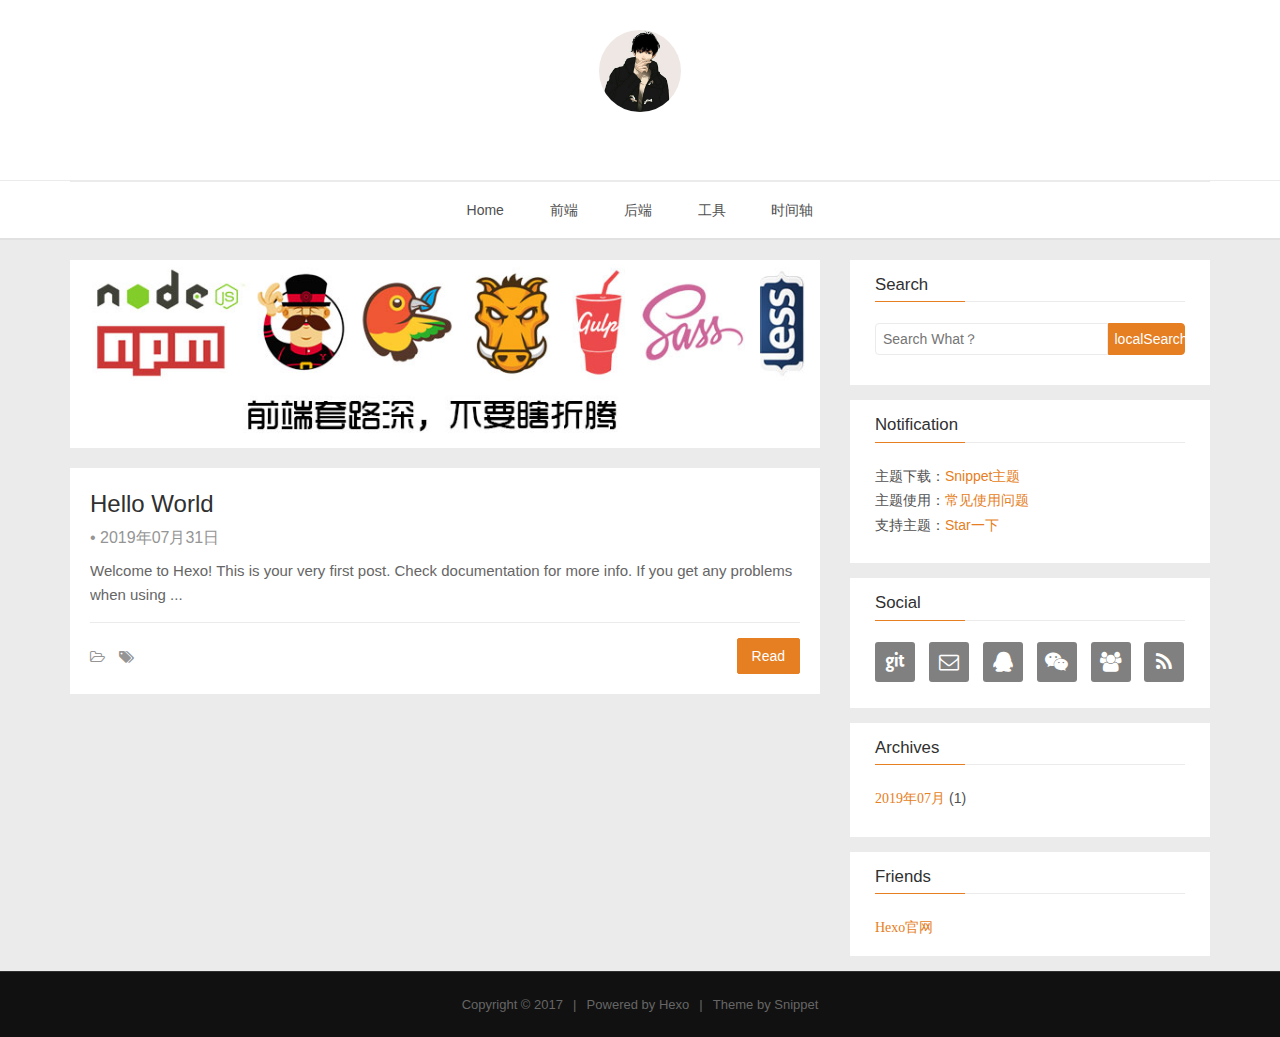
<file: index.html>
<!DOCTYPE HTML>
<html lang="zh-CH">
<head><meta name="generator" content="Hexo 3.9.0">
    <!--Setting-->
    <meta charset="UTF-8">
    <meta name="viewport" content="width=device-width, user-scalable=no, initial-scale=1.0, maximum-scale=1.0, minimum-scale=1.0">
    <meta http-equiv="X-UA-Compatible" content="IE=Edge,chrome=1">
    <meta http-equiv="Cache-Control" content="no-siteapp">
    <meta http-equiv="Cache-Control" content="no-transform">
    <meta name="renderer" content="webkit|ie-comp|ie-stand">
    <meta name="apple-mobile-web-app-capable" content="哈哈哈">
    <meta name="apple-mobile-web-app-status-bar-style" content="black">
    <meta name="format-detection" content="telephone=no,email=no,adress=no">
    <meta name="browsermode" content="application">
    <meta name="screen-orientation" content="portrait">
    <meta name="theme-version" content="1.2.3">
    <meta name="root" content="/">
    <link rel="dns-prefetch" href="http://tiphardor.github.io">
    <!--SEO-->

    <meta name="keywords" content>


    <meta name="description" content>



<meta name="robots" content="all">
<meta name="google" content="all">
<meta name="googlebot" content="all">
<meta name="verify" content="all">

    <!--Title-->


<title>哈哈哈</title>


    <link rel="alternate" href="/atom.xml" title="哈哈哈" type="application/atom+xml">


    <link rel="icon" href="/favicon.ico">

    



<link rel="stylesheet" href="/css/bootstrap.min.css?rev=3.3.7">
<link rel="stylesheet" href="/css/font-awesome.min.css?rev=4.5.0">
<link rel="stylesheet" href="/css/style.css?rev=@@hash">




    
	<div class="hide">
		<script type="text/javascript">
			var cnzz_protocol = (("https:" == document.location.protocol) ? " https://" : " http://");document.write(unescape("%3Cspan class='cnzz_stat_icon_1263868967 hide' %3E%3Cscript%20src%3D%22https%3A%2F%2Fs95.cnzz.com%2Fz_stat.php%3Fweb_id%3D1272564536%22%3E%3C%2Fscript%3E%3C/span%3E%3Cscript src='" + cnzz_protocol + "s19.cnzz.com/z_stat.php%3Fid%3D1263868967%26show%3Dpic1' type='text/javascript'%3E%3C/script%3E"));
		</script>
	</div>






    

</head>

</html>
<!--[if lte IE 8]>
<style>
    html{ font-size: 1em }
</style>
<![endif]-->
<!--[if lte IE 9]>
<div style="ie">你使用的浏览器版本过低，为了你更好的阅读体验，请更新浏览器的版本或者使用其他现代浏览器，比如Chrome、Firefox、Safari等。</div>
<![endif]-->

<body>
    <header class="main-header"  style="background-image:url(http://snippet.shenliyang.com/img/banner.jpg)"  >
    <div class="main-header-box">
        <a class="header-avatar" href="/" title='Tiphardor'>
            <img src="/img/avatar.jpg" alt="logo头像" class="img-responsive center-block">
        </a>
        <div class="branding">
        	<!--<h2 class="text-hide">Snippet主题,从未如此简单有趣</h2>-->
            
                 <img src="/img/branding.png" alt="Snippet 博客主题" class="img-responsive center-block">
            
    	</div>
    </div>
</header>
    <nav class="main-navigation">
    <div class="container">
        <div class="row">
            <div class="col-sm-12">
                <div class="navbar-header"><span class="nav-toggle-button collapsed pull-right" data-toggle="collapse" data-target="#main-menu" id="mnav">
                    <span class="sr-only"></span>
                        <i class="fa fa-bars"></i>
                    </span>
                    <a class="navbar-brand" href="http://tiphardor.github.io">哈哈哈</a>
                </div>
                <div class="collapse navbar-collapse" id="main-menu">
                    <ul class="menu">
                        
                            <li role="presentation" class="text-center">
                                <a href="/"><i class="fa "></i>Home</a>
                            </li>
                        
                            <li role="presentation" class="text-center">
                                <a href="/categories/前端/"><i class="fa "></i>前端</a>
                            </li>
                        
                            <li role="presentation" class="text-center">
                                <a href="/categories/后端/"><i class="fa "></i>后端</a>
                            </li>
                        
                            <li role="presentation" class="text-center">
                                <a href="/categories/工具/"><i class="fa "></i>工具</a>
                            </li>
                        
                            <li role="presentation" class="text-center">
                                <a href="/archives/"><i class="fa "></i>时间轴</a>
                            </li>
                        
                    </ul>
                </div>
            </div>
        </div>
    </div>
</nav>
    <section class="content-wrap">
        <div class="container">
            <div class="row">
                <main class="col-md-8 main-content ">
                    
    <div class="carousel">
        <a href="https://promotion.aliyun.com/ntms/act/qwbk.html?userCode=xs0pypd2" target="_blank">
            <img src="/./img/head-img.jpg" alt="">
        </a>
    </div>





<article class="post">
    
    <div class="post-content">
        <div class="post-head home-post-head">
            <h1 class="post-title">
                <a href="/2019/07/31/hello-world/">Hello World</a>
            </h1>
            <div class="post-meta">  &bull;
                <time class="post-date" datetime="" title="">
                    2019年07月31日
                </time>
            </div>
        </div>
        <p class="brief">
            
                Welcome to Hexo! This is your very first post. Check documentation for more info. If you get any problems when using ...
            
        </p>
    </div>
    
        <footer class="post-footer clearfix">
            <div class="pull-left tag-list">
                <div class="post-meta">
    
        <span class="categories-meta fa-wrap">
            <i class="fa fa-folder-open-o"></i>
            
        </span>
    

    
        <span class="fa-wrap">
            <i class="fa fa-tags"></i>
            <span class="tags-meta">
                
            </span>
        </span>
    

    
</div>
            </div>

            <div class="post-permalink">
                <a href="/2019/07/31/hello-world/" class="btn btn-default">Read</a>
            </div>
        </footer>
    
</article>






                </main>
                
                    
    <aside class="col-md-4 sidebar">
        
        
    <div class="widget">
        <h3 class="title">Search</h3>
        <div id="search-form">
            <div id="result-mask" class="hide"></div>
            <div class="search-area">
                
                    <input id="search-key" type="search" autocomplete="off" placeholder="Search What？">
                    <button type="button" class="search-form-submit" id="search-local">localSearch</button>
                
                
            </div>
            <div id="result-wrap" class="hide">
                <div id="search-result"></div>
            </div>
            <div class="hide">
                <template id="search-tpl">
                    <div class="item">
                        <a href="/{path}" title="{title}">
                            <div class="title">{title}</div>
                            <div class="content">{content}</div>
                        </a>
                    </div>
                </template>
            </div>
        </div>
    </div>

        
        
    <div class="widget">
        <h3 class="title">Notification</h3>
        <div class="notification">
            <p>
    主题下载：<a href="https://github.com/shenliyang/hexo-theme-snippet" title="fork me" target="_blank">Snippet主题</a> <br/>
    主题使用：<a href="https://github.com/shenliyang/hexo-theme-snippet/blob/master/README.md#常见问题" title="" target="_blank">常见使用问题</a> <br/>
    支持主题：<a href="https://github.com/shenliyang/hexo-theme-snippet/stargazers">Star一下</a>
</p>
        </div>
    </div>

        
        
    <div class="widget">
      <h3 class="title">Social</h3> 
        <div class="content social">
            
	            <a href="//github.com/shenliyang" rel="external nofollow" title="Github" target="_blank">
			    	<i class="git fa fa-git"></i>
			    </a>
            
	            <a href="mailto:snippet@91h5.cc" rel="external nofollow" title="邮箱" target="_blank">
			    	<i class="envelope-o fa fa-envelope-o"></i>
			    </a>
            
	            <a href="/" rel="external nofollow" title="联系QQ" target="_blank">
			    	<i class="qq fa fa-qq"></i>
			    </a>
            
	            <a href="/" rel="external nofollow" title="微信" target="_blank">
			    	<i class="weixin fa fa-weixin"></i>
			    </a>
            
	            <a href="/" rel="external nofollow" title="QQ群" target="_blank">
			    	<i class="users fa fa-users"></i>
			    </a>
            
	            <a href="/atom.xml" rel="external nofollow" title="RSS" target="_blank">
			    	<i class="feed fa fa-feed"></i>
			    </a>
            
        </div>
    </div>


        
        

        
        
    <div class="widget">
        <h3 class="title">Archives</h3>
        <ul class="archive-list"><li class="archive-list-item"><a class="archive-list-link" href="/archives/2019/07/"><i class="fa" aria-hidden="true">2019年07月</i></a><span class="archive-list-count">1</span></li></ul>
    </div>


        
        

        
        
    <div class="widget">
        <h3 class="title">Friends</h3>
        <div class="content friends-link">
        
            <a href="https://hexo.io/zh-cn/" class="fa" target="_blank">Hexo官网</a>
        
        </div>
    </div>


        
    </aside>

                
            </div>
        </div>
    </section>
    <footer class="main-footer">
    <div class="container">
        <div class="row">
        </div>
    </div>
</footer>

<a id="back-to-top" class="icon-btn hide">
	<i class="fa fa-chevron-up"></i>
</a>




    <div class="copyright">
    <div class="container">
        <div class="row">
            <div class="col-sm-12">
                <div class="busuanzi">
    
</div>

            </div>
            <div class="col-sm-12">
                <span>Copyright &copy; 2017
                </span> |
                <span>
                    Powered by <a href="//hexo.io" class="copyright-links" target="_blank" rel="nofollow">Hexo</a>
                </span> |
                <span>
                    Theme by <a href="//github.com/shenliyang/hexo-theme-snippet.git" class="copyright-links" target="_blank" rel="nofollow">Snippet</a>
                </span>
            </div>
        </div>
    </div>
</div>


	<script src="/js/search.js?rev=@@hash"></script>






<script src="/js/app.js?rev=@@hash"></script>

</body>
</html>
</file>
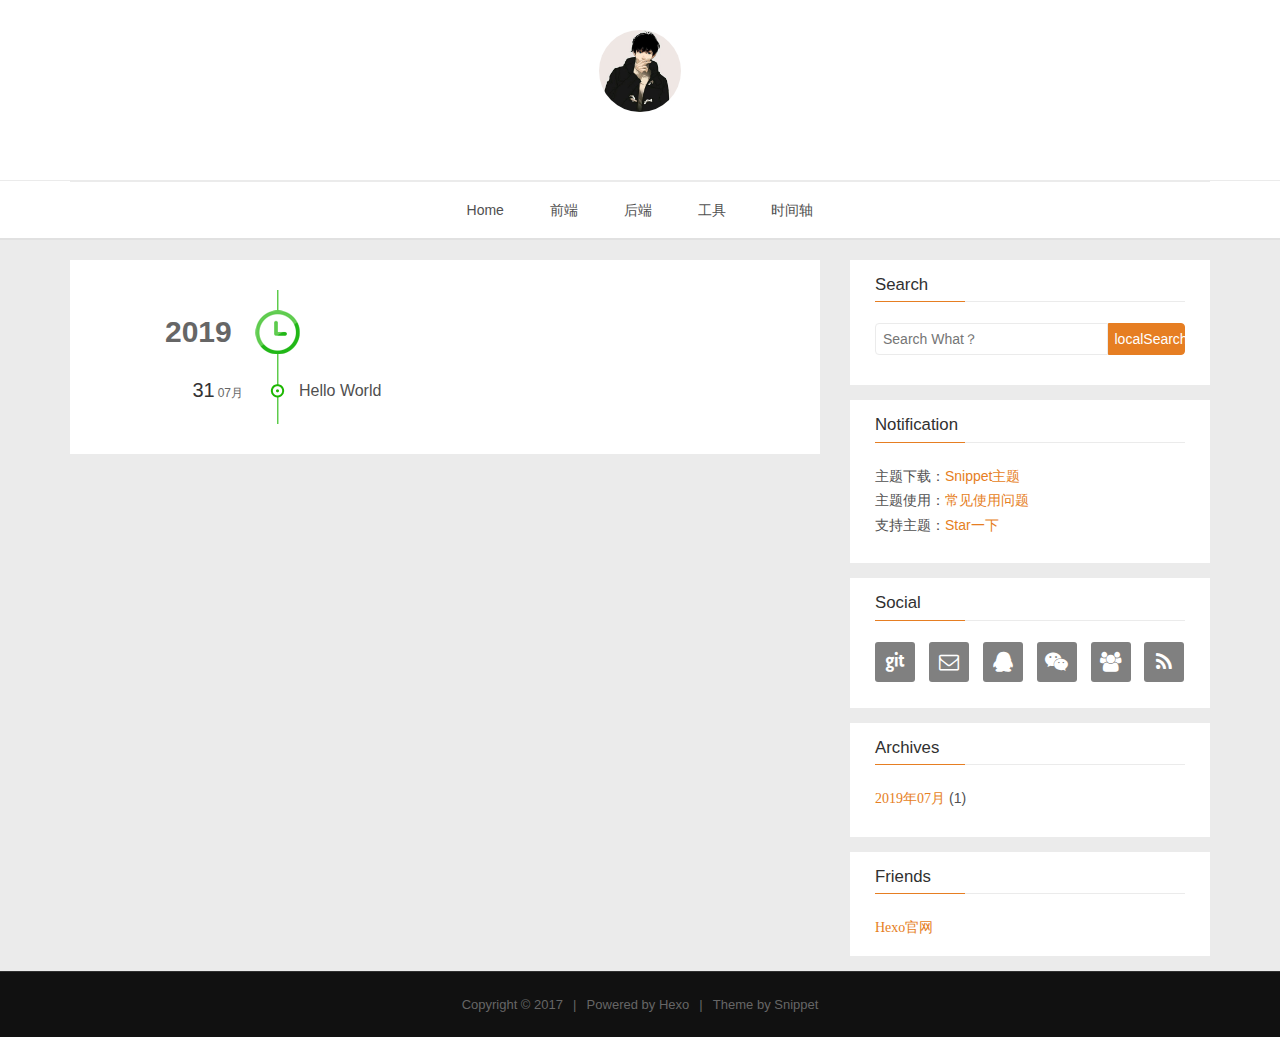
<file: archives/index.html>
<!DOCTYPE HTML>
<html lang="zh-CH">
<head><meta name="generator" content="Hexo 3.9.0">
    <!--Setting-->
    <meta charset="UTF-8">
    <meta name="viewport" content="width=device-width, user-scalable=no, initial-scale=1.0, maximum-scale=1.0, minimum-scale=1.0">
    <meta http-equiv="X-UA-Compatible" content="IE=Edge,chrome=1">
    <meta http-equiv="Cache-Control" content="no-siteapp">
    <meta http-equiv="Cache-Control" content="no-transform">
    <meta name="renderer" content="webkit|ie-comp|ie-stand">
    <meta name="apple-mobile-web-app-capable" content="哈哈哈">
    <meta name="apple-mobile-web-app-status-bar-style" content="black">
    <meta name="format-detection" content="telephone=no,email=no,adress=no">
    <meta name="browsermode" content="application">
    <meta name="screen-orientation" content="portrait">
    <meta name="theme-version" content="1.2.3">
    <meta name="root" content="/">
    <link rel="dns-prefetch" href="http://tiphardor.github.io">
    <!--SEO-->

    <meta name="keywords" content>


    <meta name="description" content>



<meta name="robots" content="all">
<meta name="google" content="all">
<meta name="googlebot" content="all">
<meta name="verify" content="all">

    <!--Title-->


<title>Archives | 哈哈哈</title>


    <link rel="alternate" href="/atom.xml" title="哈哈哈" type="application/atom+xml">


    <link rel="icon" href="/favicon.ico">

    



<link rel="stylesheet" href="/css/bootstrap.min.css?rev=3.3.7">
<link rel="stylesheet" href="/css/font-awesome.min.css?rev=4.5.0">
<link rel="stylesheet" href="/css/style.css?rev=@@hash">




    
	<div class="hide">
		<script type="text/javascript">
			var cnzz_protocol = (("https:" == document.location.protocol) ? " https://" : " http://");document.write(unescape("%3Cspan class='cnzz_stat_icon_1263868967 hide' %3E%3Cscript%20src%3D%22https%3A%2F%2Fs95.cnzz.com%2Fz_stat.php%3Fweb_id%3D1272564536%22%3E%3C%2Fscript%3E%3C/span%3E%3Cscript src='" + cnzz_protocol + "s19.cnzz.com/z_stat.php%3Fid%3D1263868967%26show%3Dpic1' type='text/javascript'%3E%3C/script%3E"));
		</script>
	</div>






    

</head>

</html>
<!--[if lte IE 8]>
<style>
    html{ font-size: 1em }
</style>
<![endif]-->
<!--[if lte IE 9]>
<div style="ie">你使用的浏览器版本过低，为了你更好的阅读体验，请更新浏览器的版本或者使用其他现代浏览器，比如Chrome、Firefox、Safari等。</div>
<![endif]-->

<body>
    <header class="main-header"  style="background-image:url(http://snippet.shenliyang.com/img/banner.jpg)"  >
    <div class="main-header-box">
        <a class="header-avatar" href="/" title='Tiphardor'>
            <img src="/img/avatar.jpg" alt="logo头像" class="img-responsive center-block">
        </a>
        <div class="branding">
        	<!--<h2 class="text-hide">Snippet主题,从未如此简单有趣</h2>-->
            
                 <img src="/img/branding.png" alt="Snippet 博客主题" class="img-responsive center-block">
            
    	</div>
    </div>
</header>
    <nav class="main-navigation">
    <div class="container">
        <div class="row">
            <div class="col-sm-12">
                <div class="navbar-header"><span class="nav-toggle-button collapsed pull-right" data-toggle="collapse" data-target="#main-menu" id="mnav">
                    <span class="sr-only"></span>
                        <i class="fa fa-bars"></i>
                    </span>
                    <a class="navbar-brand" href="http://tiphardor.github.io">哈哈哈</a>
                </div>
                <div class="collapse navbar-collapse" id="main-menu">
                    <ul class="menu">
                        
                            <li role="presentation" class="text-center">
                                <a href="/"><i class="fa "></i>Home</a>
                            </li>
                        
                            <li role="presentation" class="text-center">
                                <a href="/categories/前端/"><i class="fa "></i>前端</a>
                            </li>
                        
                            <li role="presentation" class="text-center">
                                <a href="/categories/后端/"><i class="fa "></i>后端</a>
                            </li>
                        
                            <li role="presentation" class="text-center">
                                <a href="/categories/工具/"><i class="fa "></i>工具</a>
                            </li>
                        
                            <li role="presentation" class="text-center">
                                <a href="/archives/"><i class="fa "></i>时间轴</a>
                            </li>
                        
                    </ul>
                </div>
            </div>
        </div>
    </div>
</nav>
    <section class="content-wrap">
        <div class="container">
            <div class="row">
                <main class="col-md-8 main-content ">
                    <div id="main">
     <div class="timebox">
          <div class="timeline">
              <ul>
                
                
                    
                    
                        
                            
                            <h2>2019</h2>
                        
                        
                          <li>
                        
                            <h3>
                              31<span>07月</span>
                            </h3>
                            <a href="/2019/07/31/hello-world/" title="Hello World" target="_blank">Hello World</a>
                        </li>
                    
                
              </ul>
          </div>
    </div>
</div>



                </main>
                
                    
    <aside class="col-md-4 sidebar">
        
        
    <div class="widget">
        <h3 class="title">Search</h3>
        <div id="search-form">
            <div id="result-mask" class="hide"></div>
            <div class="search-area">
                
                    <input id="search-key" type="search" autocomplete="off" placeholder="Search What？">
                    <button type="button" class="search-form-submit" id="search-local">localSearch</button>
                
                
            </div>
            <div id="result-wrap" class="hide">
                <div id="search-result"></div>
            </div>
            <div class="hide">
                <template id="search-tpl">
                    <div class="item">
                        <a href="/{path}" title="{title}">
                            <div class="title">{title}</div>
                            <div class="content">{content}</div>
                        </a>
                    </div>
                </template>
            </div>
        </div>
    </div>

        
        
    <div class="widget">
        <h3 class="title">Notification</h3>
        <div class="notification">
            <p>
    主题下载：<a href="https://github.com/shenliyang/hexo-theme-snippet" title="fork me" target="_blank">Snippet主题</a> <br/>
    主题使用：<a href="https://github.com/shenliyang/hexo-theme-snippet/blob/master/README.md#常见问题" title="" target="_blank">常见使用问题</a> <br/>
    支持主题：<a href="https://github.com/shenliyang/hexo-theme-snippet/stargazers">Star一下</a>
</p>
        </div>
    </div>

        
        
    <div class="widget">
      <h3 class="title">Social</h3> 
        <div class="content social">
            
	            <a href="//github.com/shenliyang" rel="external nofollow" title="Github" target="_blank">
			    	<i class="git fa fa-git"></i>
			    </a>
            
	            <a href="mailto:snippet@91h5.cc" rel="external nofollow" title="邮箱" target="_blank">
			    	<i class="envelope-o fa fa-envelope-o"></i>
			    </a>
            
	            <a href="/" rel="external nofollow" title="联系QQ" target="_blank">
			    	<i class="qq fa fa-qq"></i>
			    </a>
            
	            <a href="/" rel="external nofollow" title="微信" target="_blank">
			    	<i class="weixin fa fa-weixin"></i>
			    </a>
            
	            <a href="/" rel="external nofollow" title="QQ群" target="_blank">
			    	<i class="users fa fa-users"></i>
			    </a>
            
	            <a href="/atom.xml" rel="external nofollow" title="RSS" target="_blank">
			    	<i class="feed fa fa-feed"></i>
			    </a>
            
        </div>
    </div>


        
        

        
        
    <div class="widget">
        <h3 class="title">Archives</h3>
        <ul class="archive-list"><li class="archive-list-item"><a class="archive-list-link" href="/archives/2019/07/"><i class="fa" aria-hidden="true">2019年07月</i></a><span class="archive-list-count">1</span></li></ul>
    </div>


        
        

        
        
    <div class="widget">
        <h3 class="title">Friends</h3>
        <div class="content friends-link">
        
            <a href="https://hexo.io/zh-cn/" class="fa" target="_blank">Hexo官网</a>
        
        </div>
    </div>


        
    </aside>

                
            </div>
        </div>
    </section>
    <footer class="main-footer">
    <div class="container">
        <div class="row">
        </div>
    </div>
</footer>

<a id="back-to-top" class="icon-btn hide">
	<i class="fa fa-chevron-up"></i>
</a>




    <div class="copyright">
    <div class="container">
        <div class="row">
            <div class="col-sm-12">
                <div class="busuanzi">
    
</div>

            </div>
            <div class="col-sm-12">
                <span>Copyright &copy; 2017
                </span> |
                <span>
                    Powered by <a href="//hexo.io" class="copyright-links" target="_blank" rel="nofollow">Hexo</a>
                </span> |
                <span>
                    Theme by <a href="//github.com/shenliyang/hexo-theme-snippet.git" class="copyright-links" target="_blank" rel="nofollow">Snippet</a>
                </span>
            </div>
        </div>
    </div>
</div>


	<script src="/js/search.js?rev=@@hash"></script>






<script src="/js/app.js?rev=@@hash"></script>

</body>
</html>
</file>
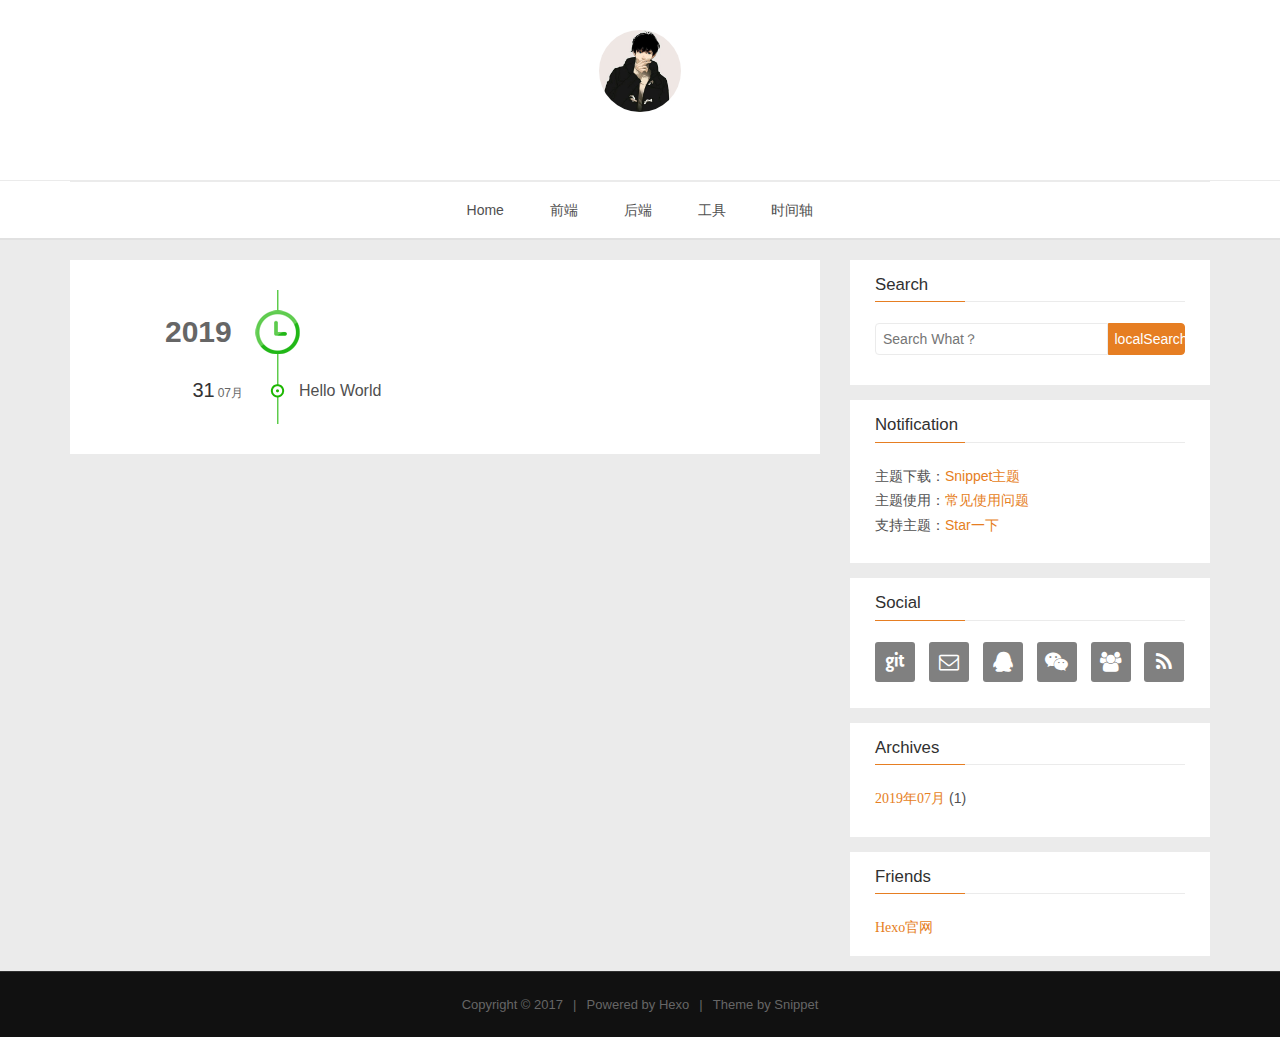
<file: archives/2019/index.html>
<!DOCTYPE HTML>
<html lang="zh-CH">
<head><meta name="generator" content="Hexo 3.9.0">
    <!--Setting-->
    <meta charset="UTF-8">
    <meta name="viewport" content="width=device-width, user-scalable=no, initial-scale=1.0, maximum-scale=1.0, minimum-scale=1.0">
    <meta http-equiv="X-UA-Compatible" content="IE=Edge,chrome=1">
    <meta http-equiv="Cache-Control" content="no-siteapp">
    <meta http-equiv="Cache-Control" content="no-transform">
    <meta name="renderer" content="webkit|ie-comp|ie-stand">
    <meta name="apple-mobile-web-app-capable" content="哈哈哈">
    <meta name="apple-mobile-web-app-status-bar-style" content="black">
    <meta name="format-detection" content="telephone=no,email=no,adress=no">
    <meta name="browsermode" content="application">
    <meta name="screen-orientation" content="portrait">
    <meta name="theme-version" content="1.2.3">
    <meta name="root" content="/">
    <link rel="dns-prefetch" href="http://tiphardor.github.io">
    <!--SEO-->

    <meta name="keywords" content>


    <meta name="description" content>



<meta name="robots" content="all">
<meta name="google" content="all">
<meta name="googlebot" content="all">
<meta name="verify" content="all">

    <!--Title-->


<title>Archives: 2019 | 哈哈哈</title>


    <link rel="alternate" href="/atom.xml" title="哈哈哈" type="application/atom+xml">


    <link rel="icon" href="/favicon.ico">

    



<link rel="stylesheet" href="/css/bootstrap.min.css?rev=3.3.7">
<link rel="stylesheet" href="/css/font-awesome.min.css?rev=4.5.0">
<link rel="stylesheet" href="/css/style.css?rev=@@hash">




    
	<div class="hide">
		<script type="text/javascript">
			var cnzz_protocol = (("https:" == document.location.protocol) ? " https://" : " http://");document.write(unescape("%3Cspan class='cnzz_stat_icon_1263868967 hide' %3E%3Cscript%20src%3D%22https%3A%2F%2Fs95.cnzz.com%2Fz_stat.php%3Fweb_id%3D1272564536%22%3E%3C%2Fscript%3E%3C/span%3E%3Cscript src='" + cnzz_protocol + "s19.cnzz.com/z_stat.php%3Fid%3D1263868967%26show%3Dpic1' type='text/javascript'%3E%3C/script%3E"));
		</script>
	</div>






    

</head>

</html>
<!--[if lte IE 8]>
<style>
    html{ font-size: 1em }
</style>
<![endif]-->
<!--[if lte IE 9]>
<div style="ie">你使用的浏览器版本过低，为了你更好的阅读体验，请更新浏览器的版本或者使用其他现代浏览器，比如Chrome、Firefox、Safari等。</div>
<![endif]-->

<body>
    <header class="main-header"  style="background-image:url(http://snippet.shenliyang.com/img/banner.jpg)"  >
    <div class="main-header-box">
        <a class="header-avatar" href="/" title='Tiphardor'>
            <img src="/img/avatar.jpg" alt="logo头像" class="img-responsive center-block">
        </a>
        <div class="branding">
        	<!--<h2 class="text-hide">Snippet主题,从未如此简单有趣</h2>-->
            
                 <img src="/img/branding.png" alt="Snippet 博客主题" class="img-responsive center-block">
            
    	</div>
    </div>
</header>
    <nav class="main-navigation">
    <div class="container">
        <div class="row">
            <div class="col-sm-12">
                <div class="navbar-header"><span class="nav-toggle-button collapsed pull-right" data-toggle="collapse" data-target="#main-menu" id="mnav">
                    <span class="sr-only"></span>
                        <i class="fa fa-bars"></i>
                    </span>
                    <a class="navbar-brand" href="http://tiphardor.github.io">哈哈哈</a>
                </div>
                <div class="collapse navbar-collapse" id="main-menu">
                    <ul class="menu">
                        
                            <li role="presentation" class="text-center">
                                <a href="/"><i class="fa "></i>Home</a>
                            </li>
                        
                            <li role="presentation" class="text-center">
                                <a href="/categories/前端/"><i class="fa "></i>前端</a>
                            </li>
                        
                            <li role="presentation" class="text-center">
                                <a href="/categories/后端/"><i class="fa "></i>后端</a>
                            </li>
                        
                            <li role="presentation" class="text-center">
                                <a href="/categories/工具/"><i class="fa "></i>工具</a>
                            </li>
                        
                            <li role="presentation" class="text-center">
                                <a href="/archives/"><i class="fa "></i>时间轴</a>
                            </li>
                        
                    </ul>
                </div>
            </div>
        </div>
    </div>
</nav>
    <section class="content-wrap">
        <div class="container">
            <div class="row">
                <main class="col-md-8 main-content ">
                    <div id="main">
     <div class="timebox">
          <div class="timeline">
              <ul>
                
                
                    
                    
                        
                            
                            <h2>2019</h2>
                        
                        
                          <li>
                        
                            <h3>
                              31<span>07月</span>
                            </h3>
                            <a href="/2019/07/31/hello-world/" title="Hello World" target="_blank">Hello World</a>
                        </li>
                    
                
              </ul>
          </div>
    </div>
</div>



                </main>
                
                    
    <aside class="col-md-4 sidebar">
        
        
    <div class="widget">
        <h3 class="title">Search</h3>
        <div id="search-form">
            <div id="result-mask" class="hide"></div>
            <div class="search-area">
                
                    <input id="search-key" type="search" autocomplete="off" placeholder="Search What？">
                    <button type="button" class="search-form-submit" id="search-local">localSearch</button>
                
                
            </div>
            <div id="result-wrap" class="hide">
                <div id="search-result"></div>
            </div>
            <div class="hide">
                <template id="search-tpl">
                    <div class="item">
                        <a href="/{path}" title="{title}">
                            <div class="title">{title}</div>
                            <div class="content">{content}</div>
                        </a>
                    </div>
                </template>
            </div>
        </div>
    </div>

        
        
    <div class="widget">
        <h3 class="title">Notification</h3>
        <div class="notification">
            <p>
    主题下载：<a href="https://github.com/shenliyang/hexo-theme-snippet" title="fork me" target="_blank">Snippet主题</a> <br/>
    主题使用：<a href="https://github.com/shenliyang/hexo-theme-snippet/blob/master/README.md#常见问题" title="" target="_blank">常见使用问题</a> <br/>
    支持主题：<a href="https://github.com/shenliyang/hexo-theme-snippet/stargazers">Star一下</a>
</p>
        </div>
    </div>

        
        
    <div class="widget">
      <h3 class="title">Social</h3> 
        <div class="content social">
            
	            <a href="//github.com/shenliyang" rel="external nofollow" title="Github" target="_blank">
			    	<i class="git fa fa-git"></i>
			    </a>
            
	            <a href="mailto:snippet@91h5.cc" rel="external nofollow" title="邮箱" target="_blank">
			    	<i class="envelope-o fa fa-envelope-o"></i>
			    </a>
            
	            <a href="/" rel="external nofollow" title="联系QQ" target="_blank">
			    	<i class="qq fa fa-qq"></i>
			    </a>
            
	            <a href="/" rel="external nofollow" title="微信" target="_blank">
			    	<i class="weixin fa fa-weixin"></i>
			    </a>
            
	            <a href="/" rel="external nofollow" title="QQ群" target="_blank">
			    	<i class="users fa fa-users"></i>
			    </a>
            
	            <a href="/atom.xml" rel="external nofollow" title="RSS" target="_blank">
			    	<i class="feed fa fa-feed"></i>
			    </a>
            
        </div>
    </div>


        
        

        
        
    <div class="widget">
        <h3 class="title">Archives</h3>
        <ul class="archive-list"><li class="archive-list-item"><a class="archive-list-link" href="/archives/2019/07/"><i class="fa" aria-hidden="true">2019年07月</i></a><span class="archive-list-count">1</span></li></ul>
    </div>


        
        

        
        
    <div class="widget">
        <h3 class="title">Friends</h3>
        <div class="content friends-link">
        
            <a href="https://hexo.io/zh-cn/" class="fa" target="_blank">Hexo官网</a>
        
        </div>
    </div>


        
    </aside>

                
            </div>
        </div>
    </section>
    <footer class="main-footer">
    <div class="container">
        <div class="row">
        </div>
    </div>
</footer>

<a id="back-to-top" class="icon-btn hide">
	<i class="fa fa-chevron-up"></i>
</a>




    <div class="copyright">
    <div class="container">
        <div class="row">
            <div class="col-sm-12">
                <div class="busuanzi">
    
</div>

            </div>
            <div class="col-sm-12">
                <span>Copyright &copy; 2017
                </span> |
                <span>
                    Powered by <a href="//hexo.io" class="copyright-links" target="_blank" rel="nofollow">Hexo</a>
                </span> |
                <span>
                    Theme by <a href="//github.com/shenliyang/hexo-theme-snippet.git" class="copyright-links" target="_blank" rel="nofollow">Snippet</a>
                </span>
            </div>
        </div>
    </div>
</div>


	<script src="/js/search.js?rev=@@hash"></script>






<script src="/js/app.js?rev=@@hash"></script>

</body>
</html>
</file>
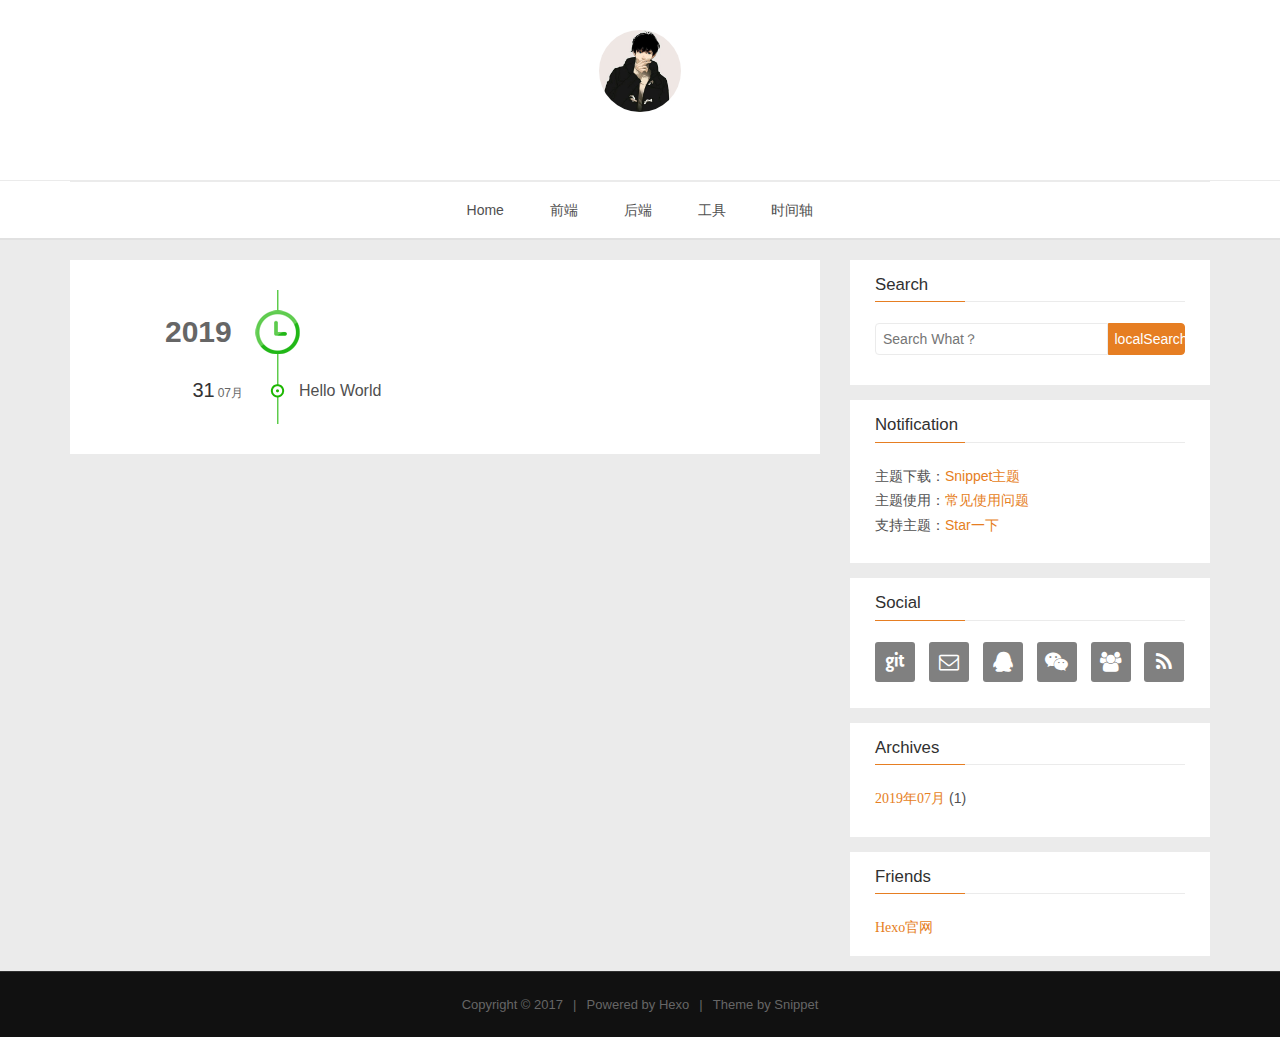
<file: archives/2019/07/index.html>
<!DOCTYPE HTML>
<html lang="zh-CH">
<head><meta name="generator" content="Hexo 3.9.0">
    <!--Setting-->
    <meta charset="UTF-8">
    <meta name="viewport" content="width=device-width, user-scalable=no, initial-scale=1.0, maximum-scale=1.0, minimum-scale=1.0">
    <meta http-equiv="X-UA-Compatible" content="IE=Edge,chrome=1">
    <meta http-equiv="Cache-Control" content="no-siteapp">
    <meta http-equiv="Cache-Control" content="no-transform">
    <meta name="renderer" content="webkit|ie-comp|ie-stand">
    <meta name="apple-mobile-web-app-capable" content="哈哈哈">
    <meta name="apple-mobile-web-app-status-bar-style" content="black">
    <meta name="format-detection" content="telephone=no,email=no,adress=no">
    <meta name="browsermode" content="application">
    <meta name="screen-orientation" content="portrait">
    <meta name="theme-version" content="1.2.3">
    <meta name="root" content="/">
    <link rel="dns-prefetch" href="http://tiphardor.github.io">
    <!--SEO-->

    <meta name="keywords" content>


    <meta name="description" content>



<meta name="robots" content="all">
<meta name="google" content="all">
<meta name="googlebot" content="all">
<meta name="verify" content="all">

    <!--Title-->


<title>Archives: 2019/7 | 哈哈哈</title>


    <link rel="alternate" href="/atom.xml" title="哈哈哈" type="application/atom+xml">


    <link rel="icon" href="/favicon.ico">

    



<link rel="stylesheet" href="/css/bootstrap.min.css?rev=3.3.7">
<link rel="stylesheet" href="/css/font-awesome.min.css?rev=4.5.0">
<link rel="stylesheet" href="/css/style.css?rev=@@hash">




    
	<div class="hide">
		<script type="text/javascript">
			var cnzz_protocol = (("https:" == document.location.protocol) ? " https://" : " http://");document.write(unescape("%3Cspan class='cnzz_stat_icon_1263868967 hide' %3E%3Cscript%20src%3D%22https%3A%2F%2Fs95.cnzz.com%2Fz_stat.php%3Fweb_id%3D1272564536%22%3E%3C%2Fscript%3E%3C/span%3E%3Cscript src='" + cnzz_protocol + "s19.cnzz.com/z_stat.php%3Fid%3D1263868967%26show%3Dpic1' type='text/javascript'%3E%3C/script%3E"));
		</script>
	</div>






    

</head>

</html>
<!--[if lte IE 8]>
<style>
    html{ font-size: 1em }
</style>
<![endif]-->
<!--[if lte IE 9]>
<div style="ie">你使用的浏览器版本过低，为了你更好的阅读体验，请更新浏览器的版本或者使用其他现代浏览器，比如Chrome、Firefox、Safari等。</div>
<![endif]-->

<body>
    <header class="main-header"  style="background-image:url(http://snippet.shenliyang.com/img/banner.jpg)"  >
    <div class="main-header-box">
        <a class="header-avatar" href="/" title='Tiphardor'>
            <img src="/img/avatar.jpg" alt="logo头像" class="img-responsive center-block">
        </a>
        <div class="branding">
        	<!--<h2 class="text-hide">Snippet主题,从未如此简单有趣</h2>-->
            
                 <img src="/img/branding.png" alt="Snippet 博客主题" class="img-responsive center-block">
            
    	</div>
    </div>
</header>
    <nav class="main-navigation">
    <div class="container">
        <div class="row">
            <div class="col-sm-12">
                <div class="navbar-header"><span class="nav-toggle-button collapsed pull-right" data-toggle="collapse" data-target="#main-menu" id="mnav">
                    <span class="sr-only"></span>
                        <i class="fa fa-bars"></i>
                    </span>
                    <a class="navbar-brand" href="http://tiphardor.github.io">哈哈哈</a>
                </div>
                <div class="collapse navbar-collapse" id="main-menu">
                    <ul class="menu">
                        
                            <li role="presentation" class="text-center">
                                <a href="/"><i class="fa "></i>Home</a>
                            </li>
                        
                            <li role="presentation" class="text-center">
                                <a href="/categories/前端/"><i class="fa "></i>前端</a>
                            </li>
                        
                            <li role="presentation" class="text-center">
                                <a href="/categories/后端/"><i class="fa "></i>后端</a>
                            </li>
                        
                            <li role="presentation" class="text-center">
                                <a href="/categories/工具/"><i class="fa "></i>工具</a>
                            </li>
                        
                            <li role="presentation" class="text-center">
                                <a href="/archives/"><i class="fa "></i>时间轴</a>
                            </li>
                        
                    </ul>
                </div>
            </div>
        </div>
    </div>
</nav>
    <section class="content-wrap">
        <div class="container">
            <div class="row">
                <main class="col-md-8 main-content ">
                    <div id="main">
     <div class="timebox">
          <div class="timeline">
              <ul>
                
                
                    
                    
                        
                            
                            <h2>2019</h2>
                        
                        
                          <li class="">
                        
                            <h3>
                              31<span>07月</span>
                            </h3>
                            <a href="/2019/07/31/hello-world/" title="Hello World" target="_blank">Hello World</a>
                        </li>
                    
                
              </ul>
          </div>
    </div>
</div>



                </main>
                
                    
    <aside class="col-md-4 sidebar">
        
        
    <div class="widget">
        <h3 class="title">Search</h3>
        <div id="search-form">
            <div id="result-mask" class="hide"></div>
            <div class="search-area">
                
                    <input id="search-key" type="search" autocomplete="off" placeholder="Search What？">
                    <button type="button" class="search-form-submit" id="search-local">localSearch</button>
                
                
            </div>
            <div id="result-wrap" class="hide">
                <div id="search-result"></div>
            </div>
            <div class="hide">
                <template id="search-tpl">
                    <div class="item">
                        <a href="/{path}" title="{title}">
                            <div class="title">{title}</div>
                            <div class="content">{content}</div>
                        </a>
                    </div>
                </template>
            </div>
        </div>
    </div>

        
        
    <div class="widget">
        <h3 class="title">Notification</h3>
        <div class="notification">
            <p>
    主题下载：<a href="https://github.com/shenliyang/hexo-theme-snippet" title="fork me" target="_blank">Snippet主题</a> <br/>
    主题使用：<a href="https://github.com/shenliyang/hexo-theme-snippet/blob/master/README.md#常见问题" title="" target="_blank">常见使用问题</a> <br/>
    支持主题：<a href="https://github.com/shenliyang/hexo-theme-snippet/stargazers">Star一下</a>
</p>
        </div>
    </div>

        
        
    <div class="widget">
      <h3 class="title">Social</h3> 
        <div class="content social">
            
	            <a href="//github.com/shenliyang" rel="external nofollow" title="Github" target="_blank">
			    	<i class="git fa fa-git"></i>
			    </a>
            
	            <a href="mailto:snippet@91h5.cc" rel="external nofollow" title="邮箱" target="_blank">
			    	<i class="envelope-o fa fa-envelope-o"></i>
			    </a>
            
	            <a href="/" rel="external nofollow" title="联系QQ" target="_blank">
			    	<i class="qq fa fa-qq"></i>
			    </a>
            
	            <a href="/" rel="external nofollow" title="微信" target="_blank">
			    	<i class="weixin fa fa-weixin"></i>
			    </a>
            
	            <a href="/" rel="external nofollow" title="QQ群" target="_blank">
			    	<i class="users fa fa-users"></i>
			    </a>
            
	            <a href="/atom.xml" rel="external nofollow" title="RSS" target="_blank">
			    	<i class="feed fa fa-feed"></i>
			    </a>
            
        </div>
    </div>


        
        

        
        
    <div class="widget">
        <h3 class="title">Archives</h3>
        <ul class="archive-list"><li class="archive-list-item"><a class="archive-list-link" href="/archives/2019/07/"><i class="fa" aria-hidden="true">2019年07月</i></a><span class="archive-list-count">1</span></li></ul>
    </div>


        
        

        
        
    <div class="widget">
        <h3 class="title">Friends</h3>
        <div class="content friends-link">
        
            <a href="https://hexo.io/zh-cn/" class="fa" target="_blank">Hexo官网</a>
        
        </div>
    </div>


        
    </aside>

                
            </div>
        </div>
    </section>
    <footer class="main-footer">
    <div class="container">
        <div class="row">
        </div>
    </div>
</footer>

<a id="back-to-top" class="icon-btn hide">
	<i class="fa fa-chevron-up"></i>
</a>




    <div class="copyright">
    <div class="container">
        <div class="row">
            <div class="col-sm-12">
                <div class="busuanzi">
    
</div>

            </div>
            <div class="col-sm-12">
                <span>Copyright &copy; 2017
                </span> |
                <span>
                    Powered by <a href="//hexo.io" class="copyright-links" target="_blank" rel="nofollow">Hexo</a>
                </span> |
                <span>
                    Theme by <a href="//github.com/shenliyang/hexo-theme-snippet.git" class="copyright-links" target="_blank" rel="nofollow">Snippet</a>
                </span>
            </div>
        </div>
    </div>
</div>


	<script src="/js/search.js?rev=@@hash"></script>






<script src="/js/app.js?rev=@@hash"></script>

</body>
</html>
</file>
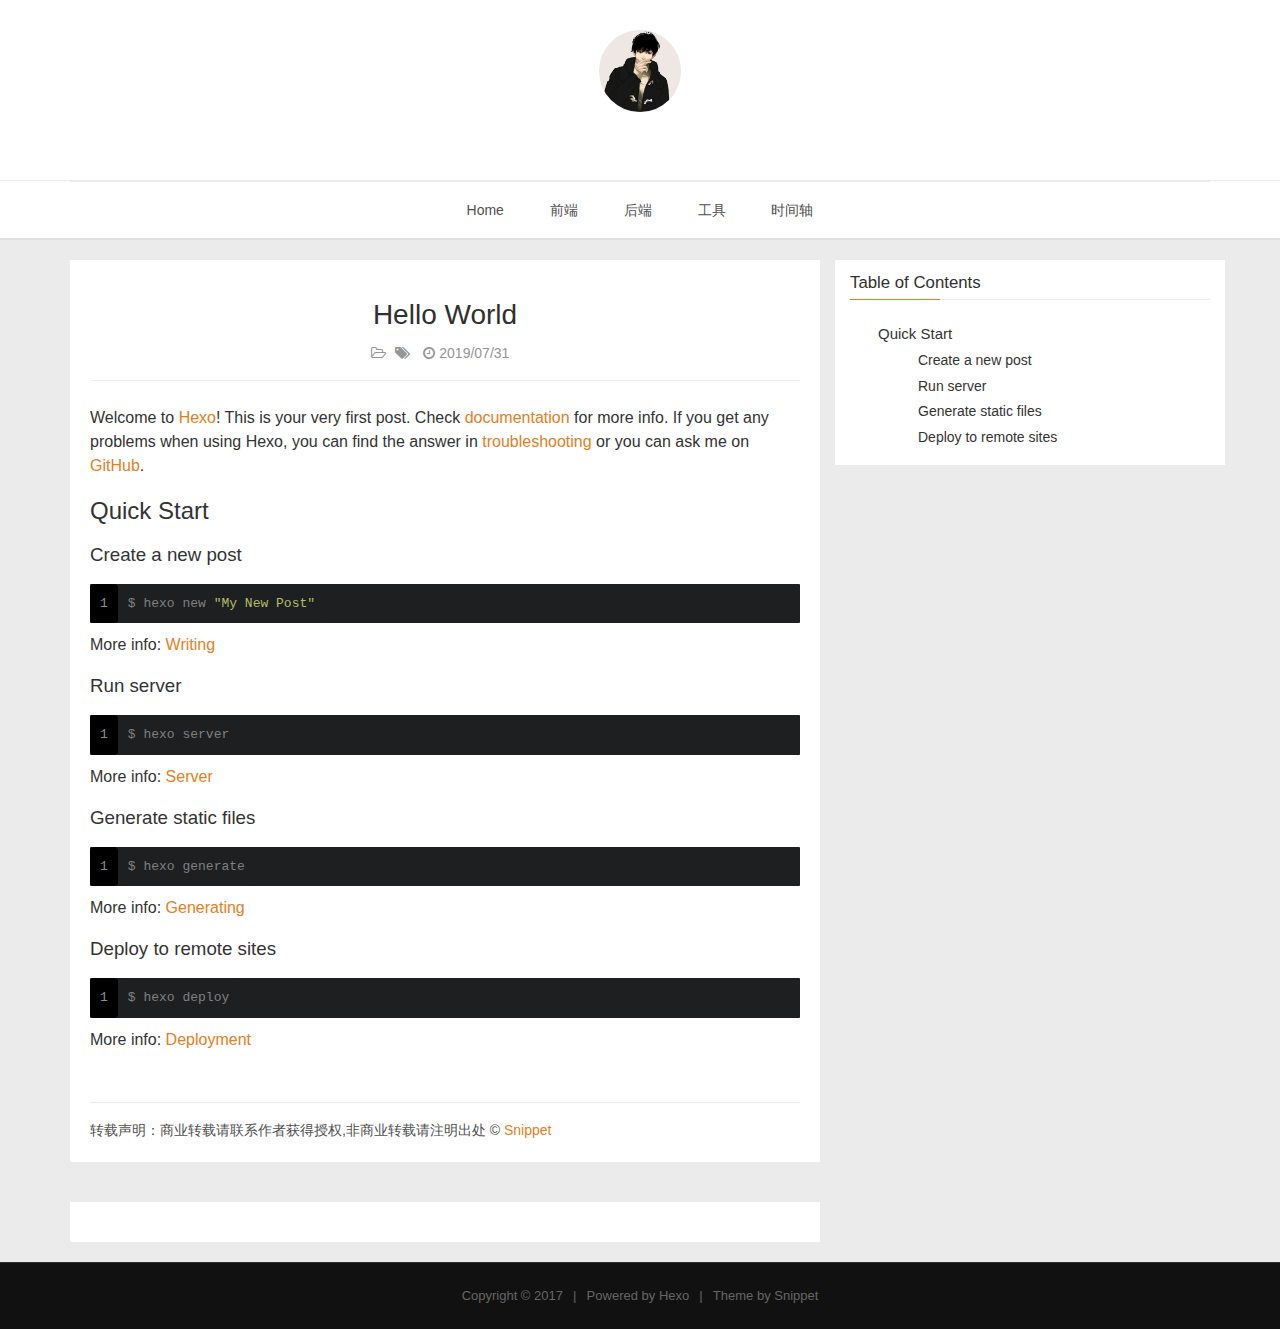
<file: 2019/07/31/hello-world/index.html>
<!DOCTYPE HTML>
<html lang="zh-CH">
<head><meta name="generator" content="Hexo 3.9.0">
    <!--Setting-->
    <meta charset="UTF-8">
    <meta name="viewport" content="width=device-width, user-scalable=no, initial-scale=1.0, maximum-scale=1.0, minimum-scale=1.0">
    <meta http-equiv="X-UA-Compatible" content="IE=Edge,chrome=1">
    <meta http-equiv="Cache-Control" content="no-siteapp">
    <meta http-equiv="Cache-Control" content="no-transform">
    <meta name="renderer" content="webkit|ie-comp|ie-stand">
    <meta name="apple-mobile-web-app-capable" content="哈哈哈">
    <meta name="apple-mobile-web-app-status-bar-style" content="black">
    <meta name="format-detection" content="telephone=no,email=no,adress=no">
    <meta name="browsermode" content="application">
    <meta name="screen-orientation" content="portrait">
    <meta name="theme-version" content="1.2.3">
    <meta name="root" content="/">
    <link rel="dns-prefetch" href="http://tiphardor.github.io">
    <!--SEO-->

    <meta name="keywords" content>


    <meta name="description" content="Welcome to Hexo! This is your very first post. Check documentation for more info. If you get any ...">



<meta name="robots" content="all">
<meta name="google" content="all">
<meta name="googlebot" content="all">
<meta name="verify" content="all">

    <!--Title-->


<title>Hello World | 哈哈哈</title>


    <link rel="alternate" href="/atom.xml" title="哈哈哈" type="application/atom+xml">


    <link rel="icon" href="/favicon.ico">

    



<link rel="stylesheet" href="/css/bootstrap.min.css?rev=3.3.7">
<link rel="stylesheet" href="/css/font-awesome.min.css?rev=4.5.0">
<link rel="stylesheet" href="/css/style.css?rev=@@hash">




    
	<div class="hide">
		<script type="text/javascript">
			var cnzz_protocol = (("https:" == document.location.protocol) ? " https://" : " http://");document.write(unescape("%3Cspan class='cnzz_stat_icon_1263868967 hide' %3E%3Cscript%20src%3D%22https%3A%2F%2Fs95.cnzz.com%2Fz_stat.php%3Fweb_id%3D1272564536%22%3E%3C%2Fscript%3E%3C/span%3E%3Cscript src='" + cnzz_protocol + "s19.cnzz.com/z_stat.php%3Fid%3D1263868967%26show%3Dpic1' type='text/javascript'%3E%3C/script%3E"));
		</script>
	</div>






    

</head>

</html>
<!--[if lte IE 8]>
<style>
    html{ font-size: 1em }
</style>
<![endif]-->
<!--[if lte IE 9]>
<div style="ie">你使用的浏览器版本过低，为了你更好的阅读体验，请更新浏览器的版本或者使用其他现代浏览器，比如Chrome、Firefox、Safari等。</div>
<![endif]-->

<body>
    <header class="main-header"  style="background-image:url(http://snippet.shenliyang.com/img/banner.jpg)"  >
    <div class="main-header-box">
        <a class="header-avatar" href="/" title='Tiphardor'>
            <img src="/img/avatar.jpg" alt="logo头像" class="img-responsive center-block">
        </a>
        <div class="branding">
        	<!--<h2 class="text-hide">Snippet主题,从未如此简单有趣</h2>-->
            
                 <img src="/img/branding.png" alt="Snippet 博客主题" class="img-responsive center-block">
            
    	</div>
    </div>
</header>
    <nav class="main-navigation">
    <div class="container">
        <div class="row">
            <div class="col-sm-12">
                <div class="navbar-header"><span class="nav-toggle-button collapsed pull-right" data-toggle="collapse" data-target="#main-menu" id="mnav">
                    <span class="sr-only"></span>
                        <i class="fa fa-bars"></i>
                    </span>
                    <a class="navbar-brand" href="http://tiphardor.github.io">哈哈哈</a>
                </div>
                <div class="collapse navbar-collapse" id="main-menu">
                    <ul class="menu">
                        
                            <li role="presentation" class="text-center">
                                <a href="/"><i class="fa "></i>Home</a>
                            </li>
                        
                            <li role="presentation" class="text-center">
                                <a href="/categories/前端/"><i class="fa "></i>前端</a>
                            </li>
                        
                            <li role="presentation" class="text-center">
                                <a href="/categories/后端/"><i class="fa "></i>后端</a>
                            </li>
                        
                            <li role="presentation" class="text-center">
                                <a href="/categories/工具/"><i class="fa "></i>工具</a>
                            </li>
                        
                            <li role="presentation" class="text-center">
                                <a href="/archives/"><i class="fa "></i>时间轴</a>
                            </li>
                        
                    </ul>
                </div>
            </div>
        </div>
    </div>
</nav>
    <section class="content-wrap">
        <div class="container">
            <div class="row">
                <main class="col-md-8 main-content m-post">
                    <p id="process"></p>
<article class="post">
    <div class="post-head">
        <h1 id="Hello World">
            
	            Hello World
            
        </h1>
        <div class="post-meta">
    
        <span class="categories-meta fa-wrap">
            <i class="fa fa-folder-open-o"></i>
            
        </span>
    

    
        <span class="fa-wrap">
            <i class="fa fa-tags"></i>
            <span class="tags-meta">
                
            </span>
        </span>
    

    
        
        <span class="fa-wrap">
            <i class="fa fa-clock-o"></i>
            <span class="date-meta">2019/07/31</span>
        </span>
        
    
</div>
            
            
    </div>
    
    <div class="post-body post-content">
        <p>Welcome to <a href="https://hexo.io/" target="_blank" rel="noopener">Hexo</a>! This is your very first post. Check <a href="https://hexo.io/docs/" target="_blank" rel="noopener">documentation</a> for more info. If you get any problems when using Hexo, you can find the answer in <a href="https://hexo.io/docs/troubleshooting.html" target="_blank" rel="noopener">troubleshooting</a> or you can ask me on <a href="https://github.com/hexojs/hexo/issues" target="_blank" rel="noopener">GitHub</a>.</p>
<h2 id="Quick-Start"><a href="#Quick-Start" class="headerlink" title="Quick Start"></a>Quick Start</h2><h3 id="Create-a-new-post"><a href="#Create-a-new-post" class="headerlink" title="Create a new post"></a>Create a new post</h3><figure class="highlight bash"><table><tr><td class="gutter"><pre><span class="line">1</span><br></pre></td><td class="code"><pre><span class="line">$ hexo new <span class="string">"My New Post"</span></span><br></pre></td></tr></table></figure>

<p>More info: <a href="https://hexo.io/docs/writing.html" target="_blank" rel="noopener">Writing</a></p>
<h3 id="Run-server"><a href="#Run-server" class="headerlink" title="Run server"></a>Run server</h3><figure class="highlight bash"><table><tr><td class="gutter"><pre><span class="line">1</span><br></pre></td><td class="code"><pre><span class="line">$ hexo server</span><br></pre></td></tr></table></figure>

<p>More info: <a href="https://hexo.io/docs/server.html" target="_blank" rel="noopener">Server</a></p>
<h3 id="Generate-static-files"><a href="#Generate-static-files" class="headerlink" title="Generate static files"></a>Generate static files</h3><figure class="highlight bash"><table><tr><td class="gutter"><pre><span class="line">1</span><br></pre></td><td class="code"><pre><span class="line">$ hexo generate</span><br></pre></td></tr></table></figure>

<p>More info: <a href="https://hexo.io/docs/generating.html" target="_blank" rel="noopener">Generating</a></p>
<h3 id="Deploy-to-remote-sites"><a href="#Deploy-to-remote-sites" class="headerlink" title="Deploy to remote sites"></a>Deploy to remote sites</h3><figure class="highlight bash"><table><tr><td class="gutter"><pre><span class="line">1</span><br></pre></td><td class="code"><pre><span class="line">$ hexo deploy</span><br></pre></td></tr></table></figure>

<p>More info: <a href="https://hexo.io/docs/deployment.html" target="_blank" rel="noopener">Deployment</a></p>

    </div>
    
    <div class="post-footer">
        <div>
            
                转载声明：商业转载请联系作者获得授权,非商业转载请注明出处 © <a href="" target="_blank">Snippet</a>
            
        </div>
        <div>
            
        </div>
    </div>
</article>

<div class="article-nav prev-next-wrap clearfix">
    
    
</div>


    <div id="comments">
        
	
    <div id="vcomments" class="valine"></div>
    <script src="//cdn1.lncld.net/static/js/3.0.4/av-min.js"></script>
<script src="/assets/valine.min.js"></script>

    <script>
        new Valine({
            av: AV,
            el: '#vcomments',
            appId: 'xOKV9J4UeQAtVkvnJC7Kq2Jn-gzGzoHsz',
            appKey: 'erIpQac4azoCmgfBB7Dl9maa',
            placeholder: '说点什么吧',
            notify: false,
            verify: true,
            avatar: 'mm',
            meta: 'nick,mail'.split(','),
            pageSize: '10',
            path: window.location.pathname,
            lang: 'zh-CH'.toLowerCase()
        })
    </script>


    </div>





                </main>
                
                    <aside id="article-toc" role="navigation" class="col-md-4">
    <div class="widget">
        <h3 class="title">Table of Contents</h3>
        
            <ol class="toc"><li class="toc-item toc-level-2"><a class="toc-link" href="#Quick-Start"><span class="toc-text">Quick Start</span></a><ol class="toc-child"><li class="toc-item toc-level-3"><a class="toc-link" href="#Create-a-new-post"><span class="toc-text">Create a new post</span></a></li><li class="toc-item toc-level-3"><a class="toc-link" href="#Run-server"><span class="toc-text">Run server</span></a></li><li class="toc-item toc-level-3"><a class="toc-link" href="#Generate-static-files"><span class="toc-text">Generate static files</span></a></li><li class="toc-item toc-level-3"><a class="toc-link" href="#Deploy-to-remote-sites"><span class="toc-text">Deploy to remote sites</span></a></li></ol></li></ol>
        
    </div>
</aside>

                
            </div>
        </div>
    </section>
    <footer class="main-footer">
    <div class="container">
        <div class="row">
        </div>
    </div>
</footer>

<a id="back-to-top" class="icon-btn hide">
	<i class="fa fa-chevron-up"></i>
</a>




    <div class="copyright">
    <div class="container">
        <div class="row">
            <div class="col-sm-12">
                <div class="busuanzi">
    
</div>

            </div>
            <div class="col-sm-12">
                <span>Copyright &copy; 2017
                </span> |
                <span>
                    Powered by <a href="//hexo.io" class="copyright-links" target="_blank" rel="nofollow">Hexo</a>
                </span> |
                <span>
                    Theme by <a href="//github.com/shenliyang/hexo-theme-snippet.git" class="copyright-links" target="_blank" rel="nofollow">Snippet</a>
                </span>
            </div>
        </div>
    </div>
</div>







<script src="/js/app.js?rev=@@hash"></script>

</body>
</html>
</file>
<file: css/style.css>
/*! style.css v1.2.0 | MIT License | github.com/shenliyang */
/*====================================================
    COLOR VARIABLE FOR THEME
====================================================*/
/* _variable.less */
/*====================================================
    MIXINS FOR THEME
====================================================*/
/* _mixins.less */
@-webkit-keyframes masked-animation {
  0% {
    background-position: 0 0;
  }
  to {
    background-position: -100% 0;
  }
}
@keyframes masked-animation {
  0% {
    background-position: 0 0;
  }
  to {
    background-position: -100% 0;
  }
}
/*====================================================
    common styles
====================================================*/
html {
  color: #505050;
  line-height: 1.75em;
  background: #ebebeb;
  position: relative;
  font-family: "Helvetica Neue", Helvetica, Arial, "Hiragino Sans GB", "Hiragino Sans GB W3", "WenQuanYi Micro Hei", "Microsoft YaHei UI", "Microsoft YaHei", sans-serif;
}
body {
  color: #505050;
  line-height: 1.75em;
  background: #ebebeb;
  position: relative;
  font-family: "Helvetica Neue", Helvetica, Arial, "Hiragino Sans GB", "Hiragino Sans GB W3", "WenQuanYi Micro Hei", "Microsoft YaHei UI", "Microsoft YaHei", sans-serif;
}
h1,
h2,
h3,
h4,
h5,
h6 {
  font-weight: 400;
  color: #303030;
}
h1 {
  font-size: 2em;
}
h2 {
  font-size: 1.5em;
}
h3 {
  font-size: 1.2em;
}
h4 {
  font-size: 1em;
}
h5 {
  font-size: 0.75em;
}
h6 {
  font-size: 0.5em;
}
a {
  color: #e67e22;
  outline: none;
}
a:hover {
  color: #e67e22;
}
a:active {
  outline: none;
}
a:focus {
  outline: none;
}
a img {
  outline: none;
}
.btn {
  padding: 7px 14px;
  -webkit-border-radius: 2px;
  -moz-border-radius: 2px;
  border-radius: 2px;
}
.btn-default {
  border: 1px solid #e67e22;
  background: #e67e22;
  color: #fff;
  -webkit-transition: all 0.2s ease-in-out;
  transition: all 0.2s ease-in-out;
}
.btn-default:hover {
  border: 1px solid #303030;
  background: #303030;
  color: #fff;
}
.btn-default:focus {
  outline: none;
}
.btn-default[disabled] {
  border: 1px solid #303030;
  background: #303030;
  color: #fff;
}
input[type="search"] {
  box-sizing: border-box;
  width: 75%;
  height: 32px;
  line-height: 16px;
  padding: 7px 11px 7px 7px;
  border-radius: 4px 0 0 4px;
  margin-bottom: 1em;
  border: 1px solid #ebebeb;
  -webkit-transition: all 0.2s;
  transition: all 0.2s;
}
input[type="search"]:focus {
  border: 1px solid #e67e22;
  outline: none;
}
input[type="text"] {
  padding: 7px 7px;
  border: 1px solid #ebebeb;
  -webkit-border-radius: 2px;
  -moz-border-radius: 2px;
  border-radius: 2px;
  -webkit-transition: all 0.2s;
  transition: all 0.2s;
}
input[type="text"]:focus {
  border: 1px solid #e67e22;
  outline: none;
}
input[type="url"] {
  padding: 7px 7px;
  border: 1px solid #ebebeb;
  -webkit-border-radius: 2px;
  -moz-border-radius: 2px;
  border-radius: 2px;
  -webkit-transition: all 0.2s;
  transition: all 0.2s;
}
input[type="url"]:focus {
  border: 1px solid #e67e22;
  outline: none;
}
input[type="email"] {
  padding: 7px 7px;
  border: 1px solid #ebebeb;
  -webkit-border-radius: 2px;
  -moz-border-radius: 2px;
  border-radius: 2px;
  -webkit-transition: all 0.2s;
  transition: all 0.2s;
}
input[type="email"]:focus {
  border: 1px solid #e67e22;
  outline: none;
}
textarea {
  padding: 7px 7px;
  border: 1px solid #ebebeb;
  -webkit-border-radius: 2px;
  -moz-border-radius: 2px;
  border-radius: 2px;
  -webkit-transition: all 0.2s;
  transition: all 0.2s;
}
textarea:focus {
  border: 1px solid #e67e22;
  outline: none;
}
blockquote {
  border-left: 4px solid #e67e22;
  background-color: #f9f9f9;
}
pre {
  padding: 0;
  background: none;
  border: none;
}
::-moz-selection {
  color: #fff;
  background: #e67e22;
  text-shadow: none;
}
::selection {
  color: #fff;
  background: #e67e22;
  text-shadow: none;
}
.ie {
  position: fixed;
  z-index: 9999;
  left: 0;
  top: 0;
  width: 100%;
  height: 70px;
  text-align: center;
  line-height: 70px;
  background-color: #f9f9f9;
  color: #f0ad4e;
  border-bottom: 1px solid #303030;
  text-overflow: ellipsis;
  overflow: hidden;
  white-space: nowrap;
}
#process {
  position: fixed;
  width: 0;
  height: 2px;
  background-color: #e67e22;
  top: -1px;
  left: 0;
  -webkit-border-radius: 2px;
  -moz-border-radius: 2px;
  border-radius: 2px;
  -webkit-transition: width 1s ease;
  transition: width 1s ease;
  z-index: 99;
}
.carousel {
  margin-bottom: 20px;
}
.carousel img {
  width: 100%;
}
/*====================================================
    header
====================================================*/
.main-header {
  position: relative;
  text-align: center;
  line-height: 0;
  height: 180px;
  width: 100%;
  background: #fff url(http://7xpw2b.com1.z0.glb.clouddn.com/hexo-sinppet/img/banner.jpg);
  background-repeat: repeat;
  overflow: hidden;
}
.main-header .banneriframe {
  width: 100%;
  height: 100%;
  border-width: 0px;
}
.main-header .main-header-box {
  position: relative;
  width: 100%;
  padding-top: 30px;
}
.main-header .main-header-box a.header-avatar img {
  width: 82px;
  height: 82px;
  max-width: 100%;
  border-radius: 50%;
}
.main-header .main-header-box a.header-avatar:hover {
  text-decoration: none;
}
.main-header .main-header-box .branding {
  padding-top: 15px;
}
.main-header .main-header-box .branding h2 {
  font-family: "STXingkai", "KaiTi", "Microsoft YaHei", "SimSun", sans-serif;
  width: 320px;
  margin: 0 auto;
  letter-spacing: 3px;
  color: #e67e22;
  text-overflow: ellipsis;
  overflow: hidden;
  white-space: nowrap;
  background-image: -webkit-linear-gradient(left, #cddc39, #e67e22 25%, #cddc39 50%, #e67e22 75%, #cddc39) !important;
  -webkit-text-fill-color: transparent!important;
  -webkit-background-clip: text!important;
  background-size: 200% 100%!important;
  animation: masked-animation 2s infinite linear !important;
}
.main-header .main-header-box .branding h2:hover {
  animation: masked-animation 1s infinite linear !important;
  text-decoration: none;
}
.home-template .main-header {
  padding-top: 62px;
  padding-bottom: 62px;
  background-repeat: no-repeat;
  background-position: center 20%;
  -webkit-background-size: cover;
  background-size: cover;
}
/* main-navigation */
.main-navigation {
  text-align: center;
  background: #fff;
  border-top: 1px solid #ebebeb;
  margin-bottom: 20px;
  border-bottom: 2px solid #e1e1e1;
}
.main-navigation .navbar-collapse {
  border-top: 1px solid #ebebeb;
}
.main-navigation .navbar-brand {
  max-width: 90%;
  text-overflow: ellipsis;
  overflow: hidden;
  white-space: nowrap;
  padding: 19px 0 0 0;
  font-size: 14px;
  color: #505050;
  display: none;
}
.main-navigation .menu {
  padding: 0;
  margin: 0;
}
.main-navigation .menu li {
  list-style: none;
  display: inline-block;
  position: relative;
}
.main-navigation .menu li a {
  color: #505050;
  line-height: 4em;
  display: block;
  padding: 0 21px;
}
.main-navigation .menu li:hover > a {
  color: #e67e22;
  text-decoration: none;
}
.main-navigation .menu li:hover ul {
  visibility: visible;
  opacity: 1;
  filter: alpha(opacity=100);
  top: 100%;
}
.main-navigation .menu li ul {
  visibility: hidden;
  background: #fff;
  text-align: left;
  padding: 7px 0px;
  margin: 0;
  position: absolute;
  left: 0;
  top: 120%;
  width: 200px;
  z-index: 999;
  opacity: 0;
  filter: alpha(opacity=0);
  -webkit-transition: all 0.2s ease;
  transition: all 0.2s ease;
}
.main-navigation .menu li ul li {
  display: block;
  margin: 0;
}
.main-navigation .menu li ul li a {
  line-height: 2.5em;
  color: #505050;
}
.main-navigation .menu li ul:hover > a {
  color: #e67e22;
}
.main-navigation .menu li.nav-current {
  border-bottom: 2px solid #e67e22;
  margin-bottom: -2px;
}
.main-navigation .navbar-header {
  text-align: center;
}
.main-navigation .navbar-header i {
  height: 56px;
  line-height: 56px;
  font-size: 2em;
  cursor: pointer;
}
.main-navigation .navbar-header i:hover {
  color: #e67e22;
}
/*====================================================
    main post area
====================================================*/
#main {
  background: #fff;
  padding: 10px 0;
  margin-bottom: 10px;
}
.main-content .breadcrumb {
  padding-left: 20px;
  font-size: 16px;
  line-height: 2em;
}
.post {
  padding: 20px;
  background: #fff;
  margin-bottom: 15px;
  position: relative;
  overflow: hidden;
}
.post .featured {
  position: absolute;
  background: #e67e22;
  color: #fff;
  text-align: center;
  top: -12px;
  right: -32px;
  width: 80px;
  height: 40px;
  line-height: 54px;
  transform: rotate(45deg);
}
.post .featured i {
  transform: rotate(-45deg);
}
.post .post-head {
  margin-bottom: 0.5em;
  text-align: center;
}
.post .post-head .post-title {
  font-size: 1.5em;
  line-height: 1.35em;
  margin: 0;
}
.post .post-head .post-title a {
  color: #303030;
}
.post .post-head .post-title a:hover {
  text-decoration: none;
  color: #e67e22;
}
.post .post-head .post-title a:focus {
  text-decoration: none;
  color: #e67e22;
}
.post .post-head p.warning {
  color: #f0ad4e;
}
.post .post-head .post-meta {
  color: #959595;
  margin: 5px 0;
}
.post .post-head .post-meta span {
  margin-right: 5px;
  white-space: nowrap;
}
.post .post-head .post-meta span a {
  color: #959595;
  margin-left: 3px;
}
.post .post-head .post-meta span a:hover {
  color: #e67e22;
}
.post .post-media {
  position: relative;
  margin-right: 15px;
  width: 220px;
  height: 160px;
  float: left;
  overflow: hidden;
}
.post .post-media img {
  width: 100%;
  height: 100%;
}
.post .post-content .home-post-head {
  text-align: left;
}
.post .post-content p.brief {
  overflow: hidden;
  color: #666666;
}
.post .post-body {
  margin-top: 15px;
  padding: 25px 0;
  border-top: 1px solid #eee;
  overflow: hidden;
}
.post .post-body p {
  font-size: 1em;
  line-height: 1.5;
}
.post .post-body p img {
  max-width: 100%;
}
.post .post-footer {
  margin-top: 15px;
  padding-top: 15px;
  border-top: 1px solid #ebebeb;
}
.post .post-footer .tag-list {
  color: #959595;
  line-height: 28px;
}
.post .post-footer .tag-list .post-meta {
  margin-top: 5px;
}
.post .post-footer .tag-list .post-meta .fa-wrap {
  margin-right: 10px;
}
.post .post-footer .tag-list .tags-meta a:nth-child(n+2) {
  margin-left: 4px;
}
.post .post-footer .tag-list a {
  color: #959595;
}
.post .post-footer .tag-list a:hover {
  color: #e67e22;
}
.post .post-footer .post-permalink {
  text-align: right;
}
/*====================================================
  main post content
====================================================*/
.post-content {
  font: 400 16px/1.62 "Georgia", "Xin Gothic", "Hiragino Sans GB", "Droid Sans Fallback", "Microsoft YaHei", sans-serif;
  color: #333;
}
.post-content h1 {
  font-family: "Georgia", "Xin Gothic", "Hiragino Sans GB", "Droid Sans Fallback", "Microsoft YaHei", "SimSun", sans-serif;
  color: #333;
  font-size: 1.8em;
  margin: 0.67em 0;
}
.post-content h2 {
  font-family: "Georgia", "Xin Gothic", "Hiragino Sans GB", "Droid Sans Fallback", "Microsoft YaHei", "SimSun", sans-serif;
  color: #333;
  font-size: 1.5em;
  margin: 0.83em 0;
}
.post-content h3 {
  font-family: "Georgia", "Xin Gothic", "Hiragino Sans GB", "Droid Sans Fallback", "Microsoft YaHei", "SimSun", sans-serif;
  color: #333;
  font-size: 1.17em;
  margin: 1em 0;
}
.post-content h4 {
  font-family: "Georgia", "Xin Gothic", "Hiragino Sans GB", "Droid Sans Fallback", "Microsoft YaHei", "SimSun", sans-serif;
  color: #333;
  font-size: 1em;
  margin: 1.6em 0 1em 0;
}
.post-content h5 {
  font-family: "Georgia", "Xin Gothic", "Hiragino Sans GB", "Droid Sans Fallback", "Microsoft YaHei", "SimSun", sans-serif;
  color: #333;
  font-size: 1em;
  margin: 1.6em 0 1em 0;
}
.post-content h6 {
  font-family: "Georgia", "Xin Gothic", "Hiragino Sans GB", "Droid Sans Fallback", "Microsoft YaHei", "SimSun", sans-serif;
  color: #333;
  font-size: 1em;
  margin: 1.6em 0 1em 0;
  font-weight: 500;
}
.post-content > h1 {
  margin-top: 0;
  font-size: 2em;
}
.post-content p {
  font-size: 15px;
}
.post-content a {
  word-wrap: break-word;
}
.post-content a img {
  border: none;
}
.post-content strong {
  font-weight: 700;
  color: #333;
}
.post-content b {
  font-weight: 700;
  color: #333;
}
.post-content em {
  font-style: italic;
  color: #333;
}
.post-content i {
  font-style: italic;
  color: #333;
}
.post-content img {
  max-width: 100%;
  height: auto;
  margin: 0.2em 0;
}
.post-content figure {
  position: relative;
  clear: both;
  outline: 0;
  margin: 10px 0;
}
.post-content figure img {
  display: block;
  max-width: 100%;
  margin: auto auto 4px;
  -moz-box-sizing: border-box;
  -webkit-box-sizing: border-box;
  box-sizing: border-box;
}
.post-content figure figcaption {
  position: relative;
  width: 100%;
  text-align: center;
  left: 0;
  margin-top: 10px;
  font-weight: 400;
  font-size: 14px;
  color: #666666;
}
.post-content figure figcaption a {
  text-decoration: none;
  color: #666666;
}
.post-content figure iframe {
  margin: auto;
}
.post-content hr {
  border-top: #dededc 1px solid;
}
.post-content blockquote {
  margin: 0 0 1.64em 0;
  border-left: 3px solid #e67e22;
  padding-left: 12px;
  color: #666666;
}
.post-content blockquote a {
  color: #666666;
}
.post-content ul {
  margin: 0 0 24px 6px;
  padding-left: 16px;
  list-style-type: square;
}
.post-content ol {
  margin: 0 0 24px 6px;
  padding-left: 16px;
  list-style-type: decimal;
}
.post-content li {
  margin-bottom: 0.2em;
}
.post-content li ul {
  margin-top: 0;
  margin-bottom: 0;
  margin-left: 14px;
  list-style-type: disc;
}
.post-content li ul ul {
  list-style-type: circle;
}
.post-content li ol {
  margin-top: 0;
  margin-bottom: 0;
  margin-left: 14px;
}
.post-content li p {
  margin: 0.4em 0 0.6em;
}
.post-content .unstyled {
  list-style-type: none;
  margin: 0;
  padding: 0;
}
.post-content code {
  color: #808080;
  font-size: 0.96em;
  background-color: #f9f9f9;
  padding: 1px 2px;
  border: 1px solid #dadada;
  -webkit-border-radius: 2px;
  -moz-border-radius: 2px;
  border-radius: 2px;
  font-family: Menlo, Monaco, Consolas, "Courier New", monospace;
  word-wrap: break-word;
}
.post-content tt {
  color: #808080;
  font-size: 0.96em;
  background-color: #f9f9f9;
  padding: 1px 2px;
  border: 1px solid #dadada;
  -webkit-border-radius: 2px;
  -moz-border-radius: 2px;
  border-radius: 2px;
  font-family: Menlo, Monaco, Consolas, "Courier New", monospace;
  word-wrap: break-word;
}
.post-content pre {
  margin: 1.64em 0;
  border: none;
  border-left: 3px solid #dadada;
  padding-left: 10px;
  overflow: auto;
  line-height: 1.5;
  font-family: Menlo, Monaco, Consolas, "Courier New", monospace;
  color: #808080;
  background-color: #f9f9f9;
}
.post-content pre code {
  color: #808080;
  border: none;
  background: none;
  padding: 0;
}
.post-content pre tt {
  color: #808080;
  border: none;
  background: none;
  padding: 0;
}
.post-content table {
  width: 100%;
  max-width: 100%;
  border-collapse: collapse;
  border-spacing: 0;
  margin-bottom: 1.5em;
  font-size: 0.96em;
  -webkit-box-sizing: border-box;
  -moz-box-sizing: border-box;
  box-sizing: border-box;
  table-layout: fixed;
  word-wrap: break-word;
}
.post-content th {
  text-align: left;
  padding: 4px 8px 4px 10px;
  border: 1px solid #dadada;
}
.post-content td {
  text-align: left;
  padding: 4px 8px 4px 10px;
  border: 1px solid #dadada;
  vertical-align: top;
}
.post-content tr:nth-child(even) {
  background-color: #f9f9f9;
}
.post-content iframe {
  display: block;
  max-width: 100%;
  margin-bottom: 30px;
}
.windows .post-content {
  font-size: 16px;
  font-family: "Georgia", "SimSun", sans-serif;
}
/*====================================================
    pagination
====================================================*/
.pagination {
  margin: 30px 0;
  text-align: center;
  display: block;
}
.pagination a {
  background: #fff;
  color: #666666;
  text-align: center;
  display: inline-block;
  -webkit-border-radius: 2px;
  -moz-border-radius: 2px;
  border-radius: 2px;
}
.pagination a:hover {
  background: #e67e22;
  color: #fff;
  text-decoration: none;
}
.pagination a i {
  width: 36px;
  height: 36px;
  line-height: 36px;
}
.pagination .prev {
  margin: 0 5px;
}
.pagination .next {
  margin: 0 5px;
}
.pagination .page-number {
  margin: 0 3px;
  display: inline-block;
  line-height: 36px;
  padding: 0 14px;
  -webkit-border-radius: 2px;
  -moz-border-radius: 2px;
  border-radius: 2px;
}
.pagination .current {
  background: #e67e22;
  color: #fff;
}
/*====================================================
    other: about and comment
====================================================*/
#comments {
  background-color: #fff;
  padding: 20px;
  margin-bottom: 20px;
}
#comments .v .vheader .vinput {
  border: none;
  border-bottom: 1px solid #f0f0f0;
  -webkit-border-radius: 0;
  -moz-border-radius: 0;
  border-radius: 0;
  font-size: 0.9em;
  -webkit-transition: all 0.2s;
  transition: all 0.2s;
}
#comments .v .vheader .vinput:focus {
  border-bottom: 1px solid #e67e22;
}
#comments .v .vheader .vinput:hover {
  border-bottom: 1px solid #e67e22;
}
#comments .v .veditor {
  font-size: 1em;
}
#comments .v .vcontrol .vbtn {
  -webkit-border-radius: 2px;
  -moz-border-radius: 2px;
  border-radius: 2px;
  padding: 0.5rem 2rem;
  color: #808080;
}
#comments .v .vcontrol .vbtn:hover {
  color: #e67e22;
  border-color: #e67e22;
}
#comments .v .item3 input {
  width: 31%;
  margin: 0 1%;
}
#comments .v .item2 input {
  width: 48%;
  margin: 0 1%;
}
/* prev and next link */
.prev-next-wrap {
  margin-bottom: 25px;
  text-align: center;
}
.prev-next-wrap .pre-post {
  float: left;
}
.prev-next-wrap .next-post {
  float: right;
}
.sidebar .widget {
  background: #fff;
  padding: 16px 25px;
}
.sidebar .widget ul {
  padding: 0;
}
.sidebar .widget ul li {
  list-style: none;
}
.sidebar .widget ul li.archive-list-item {
  width: 50%;
  display: inline-block;
}
.sidebar .widget .archive-list-count,
.sidebar .widget .category-list-count {
  margin-left: 4px;
}
.sidebar .widget .archive-list-count:before,
.sidebar .widget .category-list-count:before {
  content: "(";
}
.sidebar .widget .archive-list-count:after,
.sidebar .widget .category-list-count:after {
  content: ")";
}
.sidebar .widget-box {
  background: #fff;
  padding: 0 25px 16px;
}
.main-footer {
  background: #202020;
  color: #959595;
}
/*====================================================
    sidebar
====================================================*/
.widget {
  margin-bottom: 15px;
}
.widget .title {
  margin-top: 0;
  padding-bottom: 7px;
  border-bottom: 1px solid #ebebeb;
  margin-bottom: 21px;
  position: relative;
}
.widget .title:after {
  content: "";
  width: 90px;
  height: 1px;
  background: #e67e22;
  position: absolute;
  left: 0;
  bottom: -1px;
}
.widget .tag-cloud a {
  border: 1px solid #ebebeb;
  padding: 2px 7px;
  color: #959595;
  font-size: 1em!important;
  line-height: 1.5em;
  display: inline-block;
  margin: 0 5px 5px 0;
  -webkit-transition: all 0.2s;
  transition: all 0.2s;
  text-overflow: ellipsis;
  overflow: hidden;
  white-space: nowrap;
}
.widget .tag-cloud a:hover {
  color: #fff;
  background-color: #e67e22;
  border: 1px solid #e67e22;
  text-decoration: none;
}
.widget .social a {
  display: inline-block;
  text-align: center;
  width: 40px;
  height: 40px;
  line-height: 45px;
  color: #fff;
  background: #808080;
  -webkit-border-radius: 3px;
  -moz-border-radius: 3px;
  border-radius: 3px;
  margin-right: 10px;
  margin-bottom: 10px;
}
.widget .social a:hover {
  background: #e67e22;
  -webkit-transition: all 0.2s;
  transition: all 0.2s;
}
.widget .social a:last-child {
  margin-right: 0px;
}
.widget .social a i {
  font-size: 20px;
}
.widget .friends-link a {
  margin-right: 15px;
}
.widget #search-form {
  position: relative;
  width: 100%;
}
.widget #search-form .search-form-submit {
  float: right;
  width: 25%;
  height: 32px;
  background: #e67e22;
  color: #fff;
  border-radius: 0 4px 4px 0;
  border: 1px solid #e67e22;
}
.widget #search-form #result-mask {
  position: fixed;
  left: 0;
  top: 0;
}
.widget #search-form .search-form-submit:focus {
  outline: none;
}
.widget #search-form #result-wrap {
  position: absolute;
  box-sizing: content-box;
  top: 45px;
  left: -50px;
  z-index: 6;
  width: 120%;
  padding: 20px;
  color: #333;
  background: #fff;
  border-radius: 4px;
  box-shadow: 1px 2px 2px #ccc;
  border: 1px solid #ccc;
}
.widget #search-form #result-wrap:before {
  content: '';
  position: absolute;
  display: inline-block;
  border-width: 0 12px 12px 12px;
  border-style: solid;
  border-color: #ccc transparent;
  right: 80px;
  top: -12px;
}
.widget #search-form #result-wrap:after {
  content: '';
  position: absolute;
  display: inline-block;
  border-width: 0 12px 12px 12px;
  border-style: solid;
  border-color: #fff transparent;
  right: 80px;
  top: -10px;
}
.widget #search-form #result-wrap #search-result {
  width: 100%;
  box-sizing: content-box;
  padding-right: 20px;
  margin-right: -20px;
  max-height: 400px;
  overflow-y: auto;
}
.widget #search-form #result-wrap #search-result .tips {
  text-align: center;
}
.widget #search-form #result-wrap #search-result .item {
  padding: 8px 0;
}
.widget #search-form #result-wrap #search-result .item:last-child .content {
  border-bottom: 0;
}
.widget #search-form #result-wrap #search-result .item a:hover {
  text-decoration: none;
}
.widget #search-form #result-wrap #search-result .item .title {
  line-height: 1.25;
  font-size: 16px;
  text-overflow: ellipsis;
  overflow: hidden;
  white-space: nowrap;
  margin-bottom: 0px;
  color: #333;
  border: 0;
}
.widget #search-form #result-wrap #search-result .item .title:hover {
  color: #e67e22;
}
.widget #search-form #result-wrap #search-result .item .title b {
  margin: 0 2px;
  color: #e67e22;
}
.widget #search-form #result-wrap #search-result .item .content {
  font-size: 14px;
  color: #666666;
  padding-bottom: 10px;
  border-bottom: 1px solid #ccc;
}
.widget #search-form #result-wrap #search-result .item .content b {
  color: #e67e22;
  margin: 0 2px;
}
.widget .notification img {
  max-width: 100%;
}
/*====================================================
   toc
====================================================*/
#article-toc {
  padding-top: 1em;
  background-color: #fff;
  top: 0;
  bottom: 70px;
  overflow-y: auto;
}
#article-toc ol {
  list-style: none;
}
#article-toc .toc {
  padding-left: 2em;
}
#article-toc .toc .toc-item .toc-link {
  display: block;
  color: #333;
  text-decoration: none;
  padding: 4px 0;
  line-height: 1.25em;
  position: relative;
  width: 100%;
  text-overflow: ellipsis;
  overflow: hidden;
  white-space: nowrap;
}
#article-toc .toc .toc-item .toc-link:hover {
  color: #e67e22;
  -webkit-transition: 0.15s;
  transition: 0.15s;
}
#article-toc .toc .toc-item.toc-level-2 > .toc-link {
  font-size: 15px;
}
/*====================================================
   copyright
====================================================*/
.copyright {
  background: #111;
  font-size: 13px;
  text-align: center;
  color: #666666;
  padding-top: 20px;
  padding-bottom: 20px;
  border-top: 1px solid #303030;
}
.copyright span {
  margin: 0 0.5em;
}
.copyright a {
  color: #666666;
}
/*====================================================
   back-to-top and toc-btn
====================================================*/
#back-to-top,
#toc-btn {
  position: fixed;
  right: 30px;
  bottom: 30px;
  background-color: #959595;
  color: #fff;
  text-align: center;
  -webkit-border-radius: 2px;
  -moz-border-radius: 2px;
  border-radius: 2px;
  z-index: 1;
  cursor: pointer;
}
#back-to-top:hover,
#toc-btn:hover {
  background: #e67e22;
  -webkit-transition: all 0.2s;
  transition: all 0.2s;
}
#back-to-top i,
#toc-btn i {
  width: 30px;
  height: 30px;
  line-height: 30px;
}
#toc-btn {
  bottom: 65px;
}
/*====================================================
    post reward
====================================================*/
.reward {
  padding: 5px 0;
}
.reward .reward-wrap {
  position: relative;
  display: block;
  font-size: 30px;
  width: 62px;
  height: 62px;
  line-height: 60px;
  margin: 0 auto;
  cursor: pointer;
  text-align: center;
  vertical-align: middle;
  color: #ff8140;
  -webkit-user-select: none;
  border: 1px solid #d9d9d9;
  -webkit-box-shadow: 0 0 2px #d9d9d9;
  -moz-box-shadow: 0 0 2px #d9d9d9;
  box-shadow: 0 0 2px #d9d9d9;
  -webkit-border-radius: 50%;
  -moz-border-radius: 50%;
  border-radius: 50%;
}
.reward .reward-wrap .reward-box {
  position: absolute;
  top: -220px;
  left: 50%;
  display: none;
  width: 350px;
  height: 200px;
  margin-left: -175px;
  padding: 15px;
  border: 1px solid #e6e6e6;
  background-color: #fff;
  -webkit-box-shadow: 0 1px 1px 1px #efefef;
  -moz-box-shadow: 0 1px 1px 1px #efefef;
  box-shadow: 0 1px 1px 1px #efefef;
}
.reward .reward-wrap .reward-box span {
  display: inline-block;
  width: 150px;
  height: 150px;
}
.reward .reward-wrap .reward-box span img {
  display: inline-block;
  float: left;
  width: 150px;
  height: 150px;
  margin: 0 auto;
  border: 0;
}
.reward .reward-wrap .reward-box span b {
  font-size: 14px;
  line-height: 26px;
  display: block;
  text-align: center;
  color: #666;
}
.reward .reward-wrap .reward-box:before,
.reward .reward-wrap .reward-box:after {
  position: absolute;
  content: '';
  border: 10px solid transparent;
}
.reward .reward-wrap .reward-box:before {
  bottom: -20px;
  left: 50%;
  margin-left: -10px;
  border-top-color: #e6e6e6;
}
.reward .reward-wrap .reward-box:after {
  bottom: -19px;
  left: 50%;
  margin-left: -10px;
  border-top-color: #fff;
}
.reward .reward-wrap:hover {
  color: #fff;
  background-color: #ff8140;
  border: 1px solid #ff8140;
  -webkit-transition: all 0.2s;
  transition: all 0.2s;
}
.reward .reward-wrap:hover .reward-box {
  display: block;
}
.reward .reward-tip {
  font-size: 18px;
  font-weight: 700;
  letter-spacing: 1px;
  color: #969696;
  margin: 15px auto;
  text-align: center;
  min-height: 24px;
}
/*====================================================
    timeline
====================================================*/
.timebox {
  position: relative;
  width: 100%;
  padding: 0 20px;
  margin: 20px auto;
  background: url(../img/timeline.gif) repeat-y 207px 0;
  overflow: hidden;
}
.timeline h2 {
  height: 44px;
  line-height: 44px;
  font-size: 30px;
  color: #666666;
  font-weight: bold;
  padding-left: 75px;
  margin-bottom: 25px;
  background: url(../img/timeline-clock.gif) #fff no-repeat 165px 0;
}
.timeline h2 img {
  vertical-align: -5px;
}
.timeline ul {
  list-style: none;
  margin: 0;
  padding: 0;
}
.timeline ul li {
  background: url(../img/timeline-dot.gif) no-repeat 180px 5px;
  padding-bottom: 20px;
  zoom: 1;
  text-overflow: ellipsis;
  overflow: hidden;
  white-space: nowrap;
}
.timeline ul li:after {
  content: " ";
  display: block;
  height: 0;
  clear: both;
  visibility: hidden;
}
.timeline ul li h3 {
  float: left;
  width: 168px;
  font-size: 20px;
  color: #333;
  text-align: right;
  padding-right: 15px;
  margin: 0;
}
.timeline ul li h3 span {
  color: #666666;
  font-size: 12px;
  margin-left: 3px;
}
.timeline ul li a {
  padding-left: 41px;
  margin-top: -5px;
  font-weight: normal;
  font-size: 16px;
  color: #505050;
}
.timeline ul li a:hover {
  text-decoration: none;
  color: #e67e22;
}
@media screen and (max-width: 500px) {
  .timebox {
    background-position: 97px 0;
  }
  .timeline h2 {
    padding-left: 40%;
    background-position: 48px 0;
  }
  .timeline ul li {
    background-position: 70px 5px;
  }
  .timeline ul li h3 {
    width: 68px;
  }
}
/*====================================================
    highlight
====================================================*/
pre,
.highlight {
  overflow: auto;
  margin: 20px 0;
  padding: 0;
  color: #c5c8c6;
  font-size: 13px;
  background: #1d1f21;
  line-height: 1.6;
}
code {
  padding: 2px 4px;
  text-overflow: ellipsis;
  overflow: hidden;
  white-space: nowrap;
  color: #666666;
  background: #eee;
  -webkit-border-radius: 3px;
  -moz-border-radius: 3px;
  border-radius: 3px;
}
pre code {
  padding: 0;
  color: #c5c8c6;
  background: none;
  text-shadow: none;
}
pre .meta {
  color: #b294bb;
}
pre .comment {
  color: #969896;
}
.highlight {
  -webkit-border-radius: 1px;
  -moz-border-radius: 1px;
  border-radius: 1px;
}
.highlight pre {
  border: none;
  margin: 0;
  padding: 10px 0;
}
.highlight table {
  margin: 0;
  width: auto;
  border: none;
}
.highlight td {
  border: none;
  padding: 0;
}
.highlight figcaption {
  font-size: 1em;
  color: #c5c8c6;
  line-height: 1em;
  margin-bottom: 1em;
}
.highlight figcaption a {
  float: right;
  color: #c5c8c6;
}
.highlight figcaption a:hover {
  border-bottom-color: #c5c8c6;
}
.highlight .gutter pre {
  padding-left: 10px;
  padding-right: 10px;
  color: #888f96;
  text-align: right;
  background-color: #000;
}
.highlight .code pre {
  width: 100%;
  padding-left: 10px;
  padding-right: 10px;
  background-color: #1d1f21;
}
.highlight .line {
  height: 20px;
}
.gutter {
  -webkit-user-select: none;
  -moz-user-select: none;
  -ms-user-select: none;
  user-select: none;
}
.gist table {
  width: auto;
}
.gist table td {
  border: none;
}
pre .variable,
pre .attribute,
pre .tag,
pre .regexp,
pre .ruby .constant,
pre .xml .tag .title,
pre .xml .pi,
pre .xml .doctype,
pre .html .doctype,
pre .css .id,
pre .css .class,
pre .css .pseudo {
  color: #c66;
}
pre .number,
pre .preprocessor,
pre .built_in,
pre .literal,
pre .params,
pre .constant,
pre .command {
  color: #de935f;
}
pre .ruby .class .title,
pre .css .rules .attribute,
pre .string,
pre .value,
pre .inheritance,
pre .header,
pre .ruby .symbol,
pre .xml .cdata,
pre .special,
pre .number,
pre .formula {
  color: #b5bd68;
}
pre .title,
pre .css .hexcolor {
  color: #8abeb7;
}
pre .function,
pre .python .decorator,
pre .python .title,
pre .ruby .function .title,
pre .ruby .title .keyword,
pre .perl .sub,
pre .javascript .title,
pre .coffeescript .title {
  color: #81a2be;
}
pre .keyword,
pre .javascript .function {
  color: #b294bb;
}
/*====================================================
    scrollbar
====================================================*/
::-webkit-scrollbar {
  -webkit-appearance: none;
  height: 5px;
  width: 5px;
}
::-webkit-scrollbar-track {
  background-color: inherit;
}
::-webkit-scrollbar-thumb {
  -webkit-border-radius: 2px;
  -moz-border-radius: 2px;
  border-radius: 2px;
  background-color: rgba(1, 1, 1, 0.12);
}
::-webkit-scrollbar-thumb:hover {
  background-color: rgba(1, 1, 1, 0.22);
}
/*====================================================
    media
====================================================*/
@media screen and (max-width: 767px) {
  .main-navigation {
    text-align: left;
  }
  .main-navigation .navbar-brand {
    display: block;
  }
  .main-navigation .menu li {
    display: block;
    width: 33%;
    float: left;
  }
  .main-navigation .menu li:hover > a {
    color: #e67e22;
    text-decoration: none;
  }
  .main-navigation .menu li a {
    padding: 0;
  }
  .main-navigation .menu li ul {
    visibility: visible;
    padding: 0px 0px 0px 20px;
    margin: 0;
    position: relative;
    top: 0;
    width: 100%;
    opacity: 1;
    filter: alpha(opacity=100);
  }
  .prev-next-wrap {
    margin: 15px;
  }
  .prev-next-wrap a {
    display: block;
  }
  .post .post-head {
    text-align: left;
  }
  .post .post-head h1 {
    line-height: 1.25em;
  }
  .post .post-content p.brief {
    text-overflow: ellipsis;
    overflow: hidden;
    white-space: nowrap;
  }
  .post .post-media {
    float: none;
    width: 100%;
    height: auto;
    margin: 0 0 1em 0;
  }
  .post-footer,
  #article-toc {
    display: none;
  }
  .content-wrap .m-post {
    padding: 0px;
  }
  .widget #search-form #result-wrap {
    left: -25px;
    width: 100%;
  }
}
@media screen and (min-width: 768px) {
  .nav-toggle-button {
    display: none;
  }
}
@media screen and (min-width: 1100px) {
  .post-content blockquote {
    padding-left: 20px;
    border-width: 4px;
  }
  .post-content blockquote blockquote {
    margin-left: 0;
  }
  .post-content figure img {
    margin: 0 0 4px;
  }
  .post-content figure figcaption {
    position: absolute;
    left: -172px;
    width: 150px;
    top: 0;
    text-align: right;
    margin-top: 0;
  }
  .post-content figure figcaption:before {
    width: 25%;
    margin-left: 75%;
    border-top: 1px solid #dededc;
    display: block;
    content: "";
    margin-bottom: 10px;
  }
}
</file>
